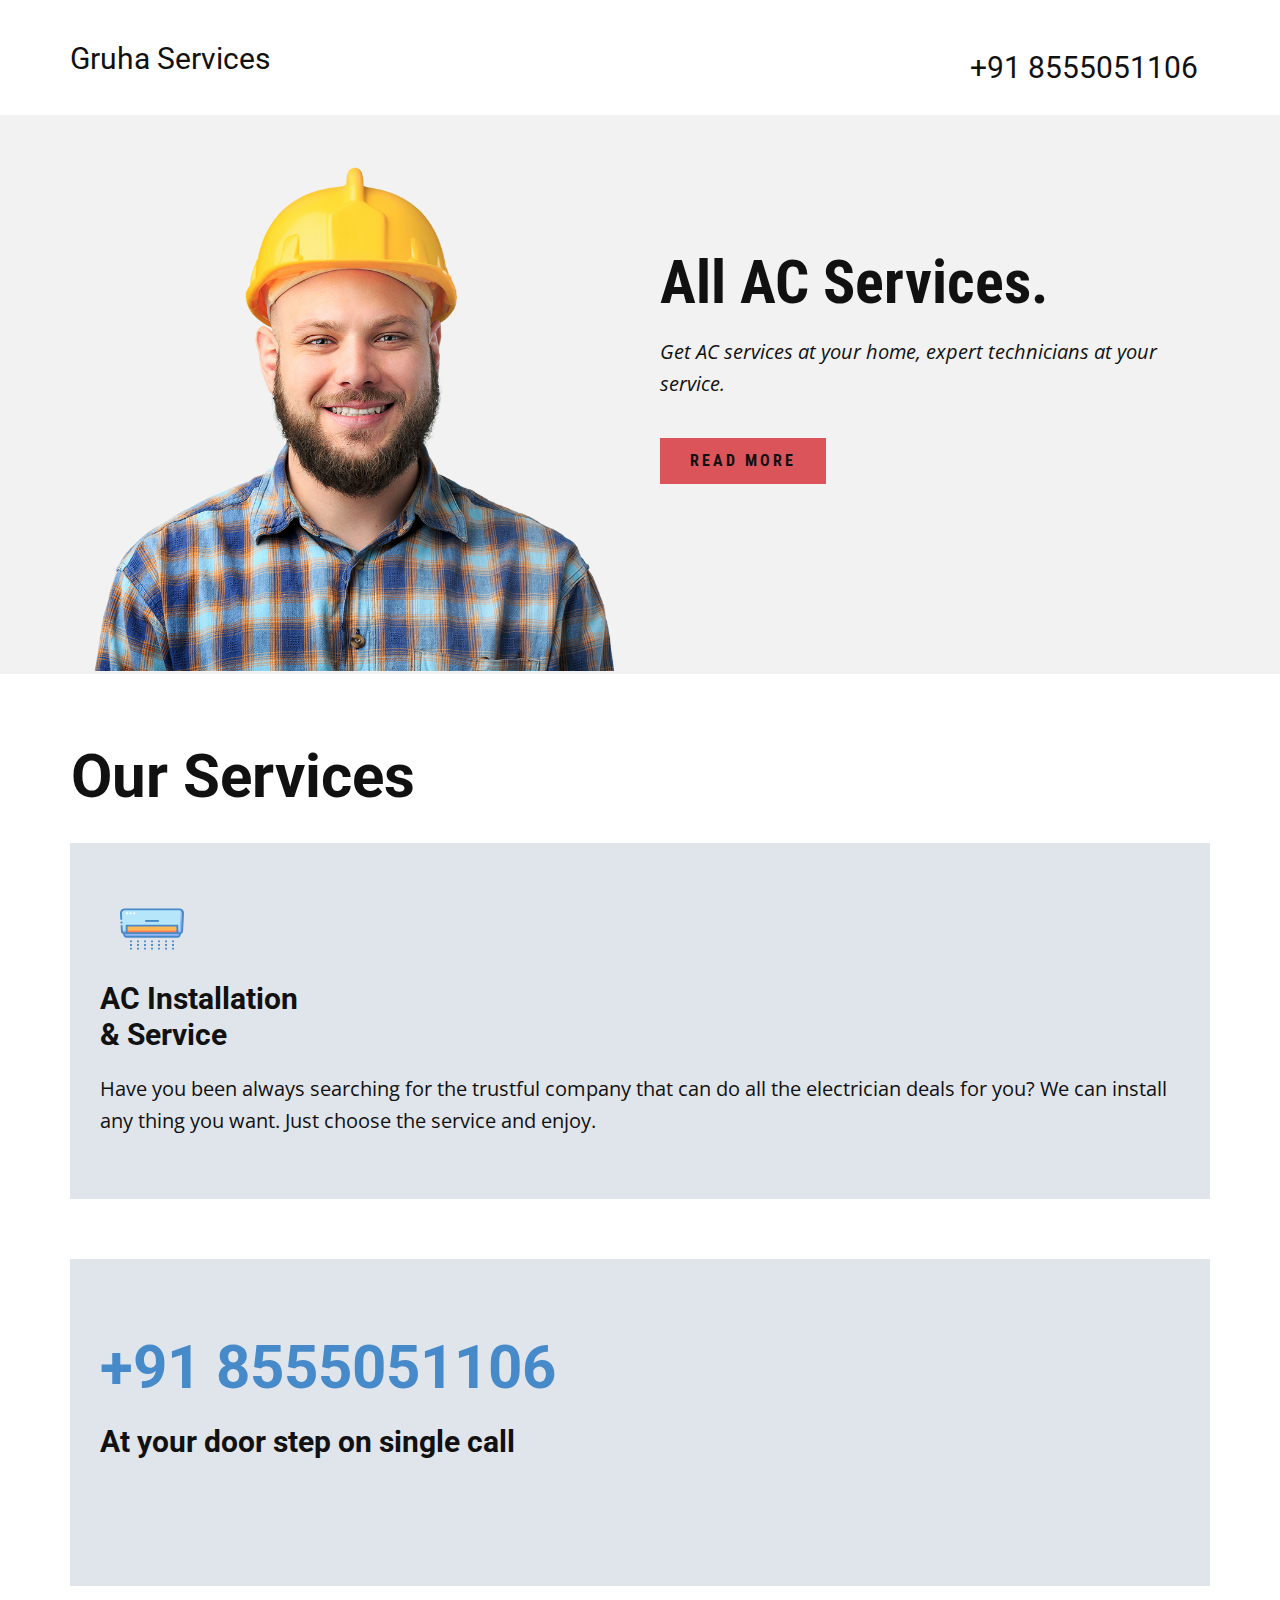
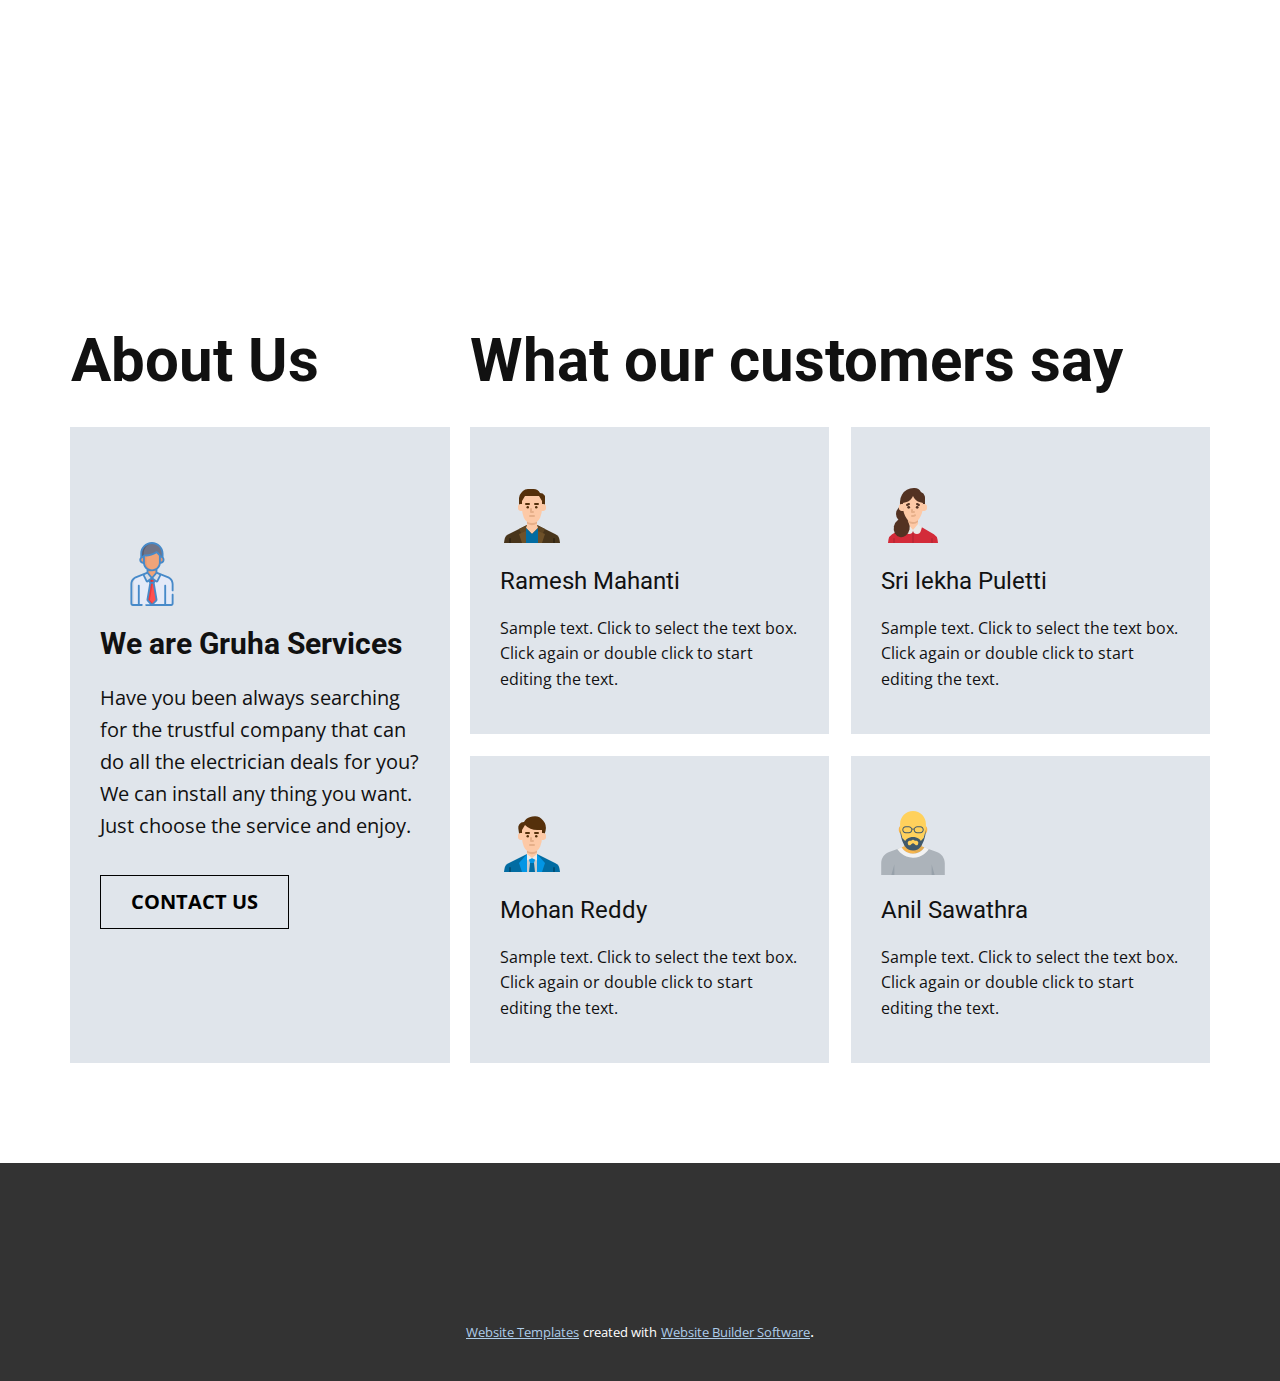
<file: index.html>
<!DOCTYPE html>
<html style="font-size: 16px;">
  <head>
    <meta name="viewport" content="width=device-width, initial-scale=1.0">
    <meta charset="utf-8">
    <meta name="keywords" content="Gruha Services, Our Services, +91 8639755348, About Us, What our customers say">
    <meta name="description" content="">
    <meta name="page_type" content="np-template-header-footer-from-plugin">
    <title>Page 1</title>
    <link rel="stylesheet" href="nicepage.css" media="screen">
<link rel="stylesheet" href="Page-1.css" media="screen">
    <script class="u-script" type="text/javascript" src="jquery.js" defer=""></script>
    <script class="u-script" type="text/javascript" src="nicepage.js" defer=""></script>
    <meta name="generator" content="Nicepage 3.11.0, nicepage.com">
    <link id="u-theme-google-font" rel="stylesheet" href="https://fonts.googleapis.com/css?family=Roboto:100,100i,300,300i,400,400i,500,500i,700,700i,900,900i|Open+Sans:300,300i,400,400i,600,600i,700,700i,800,800i">
    <link id="u-page-google-font" rel="stylesheet" href="https://fonts.googleapis.com/css?family=Roboto+Condensed:300,300i,400,400i,700,700i">
    
    
    
    
    <script type="application/ld+json">{
		"@context": "http://schema.org",
		"@type": "Organization",
		"name": "",
		"url": "index.html"
}</script>
    <meta property="og:title" content="Page 1">
    <meta property="og:type" content="website">
    <meta name="theme-color" content="#478ac9">
    <link rel="canonical" href="index.html">
    <meta property="og:url" content="index.html">
  </head>
  <body data-home-page="Page-1.html" data-home-page-title="Page 1" class="u-body"><header class="u-clearfix u-header" id="sec-9bbb"><div class="u-clearfix u-sheet u-sheet-1">
        <h3 class="u-align-left-sm u-align-left-xs u-headline u-text u-text-1">
          <a href="/">Gruha Services</a>
        </h3>
        <h3 class="u-align-right u-headline u-text u-text-2">
          <a href="/">+91 8555051106</a>
        </h3>
      </div></header>
    <section class="u-align-center u-clearfix u-grey-5 u-section-1" id="carousel_5a17">
      <div class="u-clearfix u-sheet u-sheet-1">
        <div class="u-clearfix u-expanded-width u-layout-wrap u-layout-wrap-1">
          <div class="u-layout">
            <div class="u-layout-row">
              <div class="u-align-center-lg u-align-center-sm u-align-center-xl u-align-center-xs u-container-style u-layout-cell u-left-cell u-size-30 u-layout-cell-1">
                <div class="u-container-layout u-valign-bottom">
                  <img class="u-absolute-hcenter-lg u-image u-image-1" src="images/07bdcaf28bfd9b8c0cd4bb0e998b41de.png">
                </div>
              </div>
              <div class="u-container-style u-layout-cell u-right-cell u-size-30 u-layout-cell-2">
                <div class="u-container-layout u-container-layout-2">
                  <h1 class="u-custom-font u-font-roboto-condensed u-text u-text-1">All AC Services.</h1>
                  <p class="u-text u-text-2">Get AC services at your home, expert technicians at your service.</p>
                  <a href="https://nicepage.com" class="u-btn u-button-style u-custom-font u-font-roboto-condensed u-palette-2-base u-text-body-color u-btn-1">read more</a>
                </div>
              </div>
            </div>
          </div>
        </div>
      </div>
    </section>
    <section class="u-align-center u-clearfix u-section-2" id="carousel_09b3">
      <div class="u-clearfix u-sheet u-sheet-1">
        <h2 class="u-align-left u-text u-text-1">Our Services</h2>
        <div class="u-container-style u-expanded-width u-group u-palette-5-light-2 u-shape-rectangle u-group-1">
          <div class="u-container-layout u-valign-middle-md u-valign-middle-sm u-valign-middle-xs u-container-layout-1"><span class="u-icon u-icon-circle u-text-palette-1-base u-icon-1"><svg class="u-svg-link" preserveAspectRatio="xMidYMin slice" viewBox="0 0 512.483 512.483" style=""><use xmlns:xlink="http://www.w3.org/1999/xlink" xlink:href="#svg-d937"></use></svg><svg xmlns="http://www.w3.org/2000/svg" xmlns:xlink="http://www.w3.org/1999/xlink" version="1.1" xml:space="preserve" class="u-svg-content" viewBox="0 0 512.483 512.483" id="svg-d937"><g id="XMLID_124_"><g id="COLORS_18_"><path id="XMLID_88_" d="m15.146 274.714c.419 7.967 7.001 14.211 14.979 14.211h452.232c7.978 0 14.56-6.245 14.979-14.211l7.603-144.399c.904-17.165-12.77-31.577-29.958-31.577h-437.48c-17.188 0-30.862 14.413-29.958 31.577z" fill="#b6e6fa"></path><path d="m487.159 101.313-9.545 167.612h-462.773l.305 5.789c.419 7.967 7.001 14.211 14.979 14.211h452.232c7.978 0 14.56-6.245 14.979-14.211l7.604-144.399c.675-12.827-6.791-24.114-17.781-29.002z" fill="#94b7f7"></path><path id="XMLID_122_" d="m53.149 228.732h406.185v60.193h-406.185z" fill="#ffb655"></path><path id="XMLID_127_" d="m53.149 269.375h406.185v19.55h-406.185z" fill="#ff7956"></path><path id="XMLID_71_" d="m462.377 318.336h-412.271c-6.585 0-12.4-4.295-14.337-10.588l-5.792-18.822h452.528l-5.792 18.822c-1.937 6.293-7.751 10.588-14.336 10.588z" fill="#94b7f7"></path>
</g><g id="LINES_19_"><path d="m3.938 196.949h14.999v14.666h-14.999z" transform="matrix(.999 -.053 .053 .999 -10.731 .885)"></path><path d="m248.741 406.579h15v14.666h-15z"></path><path d="m248.741 377.247h15v14.666h-15z"></path><path d="m248.741 347.915h15v14.666h-15z"></path><path d="m192.569 377.247h15v14.666h-15z"></path><path d="m192.569 406.579h15v14.666h-15z"></path><path d="m192.569 347.915h15v14.666h-15z"></path><path d="m136.398 377.247h15v14.666h-15z"></path><path d="m136.398 347.915h15v14.666h-15z"></path><path d="m136.398 406.579h15v14.666h-15z"></path><path d="m80.226 406.579h15v14.666h-15z"></path><path d="m80.226 347.915h15v14.666h-15z"></path><path d="m80.226 377.247h15v14.666h-15z"></path><path d="m304.913 377.247h15v14.666h-15z"></path><path d="m304.913 347.915h15v14.666h-15z"></path><path d="m304.913 406.579h15v14.666h-15z"></path><path d="m361.085 377.247h15v14.666h-15z"></path><path d="m361.085 347.915h15v14.666h-15z"></path><path d="m361.085 406.579h15v14.666h-15z"></path><path d="m417.257 347.915h15v14.666h-15z"></path><path d="m417.257 406.579h15v14.666h-15z"></path><path d="m417.257 377.247h15v14.666h-15z"></path><path d="m201.276 184.377h109.93v15h-109.93z"></path><path d="m502.187 102.928c-7.152-7.539-16.813-11.69-27.205-11.69h-437.481c-10.392 0-20.053 4.152-27.205 11.69-7.151 7.539-10.789 17.405-10.242 27.781l2.737 51.998 14.979-.789-2.737-51.998c-.328-6.226 1.854-12.146 6.146-16.669s10.089-7.014 16.323-7.014h437.48c6.234 0 12.032 2.491 16.323 7.014s6.474 10.443 6.146 16.669l-7.603 144.398c-.21 3.984-3.5 7.106-7.49 7.106h-15.523v-60.193h-421.186v60.193h-15.524c-3.99 0-7.28-3.122-7.49-7.105l-2.552-48.464-14.979.789 2.552 48.463c.522 9.901 7.39 18.007 16.532 20.505l4.413 14.34c2.923 9.5 11.564 15.882 21.504 15.882h412.271c9.939 0 18.581-6.382 21.504-15.882l4.413-14.34c9.143-2.498 16.01-10.604 16.532-20.505l7.603-144.398c.548-10.376-3.09-20.242-10.241-27.781zm-441.538 133.304h391.186v45.193h-391.186zm408.896 69.31c-.975 3.166-3.855 5.293-7.168 5.293h-412.271c-3.312 0-6.193-2.127-7.168-5.293l-2.805-9.117h5.516 421.186 5.516z"></path><g fill="#fff"><path d="m106.986 123.86h14.666v15h-14.666z"></path><path d="m77.654 123.86h14.666v15h-14.666z"></path><path d="m48.322 123.86h14.666v15h-14.666z"></path>
</g>
</g>
</g></svg></span>
            <h3 class="u-text u-text-2">AC Installation<br>&amp; Service
            </h3>
            <p class="u-text u-text-3">Have you been always searching for the trustful company that can do all the electrician deals for you? We can install any thing you want. Just choose the service and enjoy.</p>
          </div>
        </div>
        <div class="u-container-style u-expanded-width u-group u-palette-5-light-2 u-shape-rectangle u-group-2">
          <div class="u-container-layout u-valign-middle-md u-valign-middle-sm u-valign-middle-xs u-container-layout-2">
            <h3 class="u-text u-text-4">
              <span class="u-text-palette-4-base">
                <br>
                <span class="u-text-palette-1-base">+91 8555051106</span>
              </span>
              <span class="u-text-palette-1-base"></span>
            </h3>
            <h3 class="u-text u-text-5">At your door step on single call</h3>
          </div>
        </div>
      </div>
    </section>
    <section class="u-align-center u-clearfix u-section-3" id="carousel_18c8">
      <div class="u-clearfix u-sheet u-valign-middle-md u-valign-middle-sm u-sheet-1">
        <h2 class="u-align-left u-text u-text-1">About Us</h2>
        <h2 class="u-align-left u-text u-text-2">What our customers say</h2>
        <div class="u-container-style u-expanded-width-md u-expanded-width-xs u-group u-palette-5-light-2 u-shape-rectangle u-group-1">
          <div class="u-container-layout u-valign-middle-md u-valign-middle-sm u-valign-middle-xs u-container-layout-1"><span class="u-icon u-icon-circle u-text-palette-1-base u-icon-1"><svg class="u-svg-link" preserveAspectRatio="xMidYMin slice" viewBox="0 0 512 512" style=""><use xmlns:xlink="http://www.w3.org/1999/xlink" xlink:href="#svg-32ba"></use></svg><svg xmlns="http://www.w3.org/2000/svg" xmlns:xlink="http://www.w3.org/1999/xlink" version="1.1" xml:space="preserve" class="u-svg-content" viewBox="0 0 512 512" x="0px" y="0px" id="svg-32ba" style="enable-background:new 0 0 512 512;"><path style="fill:#707487;" d="M254.945,8c-47.195,0-85.451,38.257-85.451,85.452v34.551c5.711-5.294,13.836-8.17,21.767-7.111  v-4.258c0-3.385,2.89-6.058,6.241-5.805c33.038,2.373,66.661-8.125,92.084-24.733c2.373-1.551,5.516-1.165,7.444,0.908  c21.734,23.362,21.603,22.458,21.603,25.509v8.362c8.694-1.303,16.405,1.383,21.763,6.364V93.453  C340.397,46.258,302.141,8,254.945,8z"></path><path style="fill:#5B5D6E;" d="M189.495,93.453c0-43.81,32.972-79.896,75.451-84.85C261.663,8.219,258.33,8,254.945,8  c-47.195,0-85.451,38.257-85.451,85.452v34.552c5.287-4.901,12.645-7.724,20.001-7.276V93.453z"></path><path style="fill:#F0A479;" d="M318.519,117.78v46.993c0,0.509-0.027,1.012-0.039,1.52c16.629,2.518,29.654-9.498,29.654-24.254  C348.135,127.252,335.099,115.295,318.519,117.78z"></path><path style="fill:#E59770;" d="M338.674,122.732c-5.253-4.065-12.306-6.129-20.155-4.952v46.993c0,0.509-0.027,1.012-0.039,1.52  c7.873,1.192,14.936-0.877,20.193-4.949v-38.611H338.674z"></path><path style="fill:#F0A479;" d="M191.451,164.83v-47.094c-14.515-1.938-29.691,9.201-29.691,24.301  c0,14.775,13.029,26.843,29.728,24.315C191.476,165.845,191.451,165.339,191.451,164.83z"></path><path style="fill:#E59770;" d="M191.451,161.556c-5.986-4.537-9.69-11.642-9.69-19.518c0-7.676,3.926-14.324,9.69-18.756v-5.545  c-14.515-1.938-29.691,9.202-29.691,24.301c0,14.775,13.029,26.843,29.728,24.315c-0.012-0.508-0.037-1.015-0.037-1.523V161.556z"></path><path style="fill:#F0A479;" d="M255.856,224.461c-13.805,0-25.938-3.79-35.86-10.131v35.008l35.706,44.074l35.706-44.074v-35.954  C281.294,220.362,269.047,224.461,255.856,224.461z"></path><path style="fill:#E59770;" d="M240.386,222.77c-7.528-1.692-14.369-4.592-20.39-8.439v35.008l20.39,25.169L240.386,222.77  L240.386,222.77z"></path><path style="fill:#E4EAF8;" d="M385.868,282.921l-94.46-36.582l-35.706,44.074l-35.706-44.074l-94.361,36.582  c0,0-34.937,14.363-34.937,54.19c0,36.038,0,127.133,0,156.245c0,6.429,5.212,11.642,11.642,11.642c4.899,0,301.849,0,306.824,0  c6.429,0,11.642-5.212,11.642-11.642c0-29.114,0-120.208,0-156.245C420.805,297.284,385.868,282.921,385.868,282.921z"></path><path style="fill:#D8DCE5;" d="M110.629,493.358c0-29.114,0-131.209,0-167.246c0-23.102,11.751-37.623,21.624-45.756l-6.618,2.566  c0,0-34.937,14.363-34.937,54.19c0,36.038,0,127.133,0,156.245c0,6.429,5.213,11.642,11.642,11.642c0.734,0,8.037,0,19.931,0  C115.843,505,110.629,499.786,110.629,493.358z"></path><path style="fill:#F0A479;" d="M297.03,84.005c-1.929-2.073-5.071-2.458-7.444-0.908c-25.423,16.607-59.045,27.106-92.084,24.732  c-3.351-0.254-6.241,2.42-6.241,5.804v51.05c0,32.81,25.709,62.777,64.595,62.777c34.616,0,62.778-28.162,62.778-62.777v-55.171  C318.634,106.462,318.765,107.367,297.03,84.005z"></path><path style="fill:#E59770;" d="M211.262,164.684v-56.6c-4.582,0.148-9.177,0.075-13.76-0.254c-3.351-0.254-6.241,2.42-6.241,5.805  v51.05c0,32.81,25.709,62.777,64.595,62.777c3.088,0,6.122-0.234,9.092-0.667C234.627,222.375,211.262,196.211,211.262,164.684z"></path><g><path style="fill:#D8DCE5;" d="M298.816,313.06l26.701-53.512l-34.107-13.209l-35.706,44.074l34.812,24.723   C293.332,317.139,297.272,316.153,298.816,313.06z"></path><path style="fill:#D8DCE5;" d="M212.639,313.06l-26.701-53.512l34.107-13.209l35.706,44.074l-34.812,24.723   C218.122,317.139,214.182,316.153,212.639,313.06z"></path>
</g><path style="fill:#FF5050;" d="M292.017,461.76l-22.916-135.649h-13.352h-0.043h-13.352L219.438,461.76  c-0.241,1.748,0.272,3.522,1.364,4.726l0,0l0,0l31.639,34.87c1.762,1.942,4.811,1.942,6.574,0l31.639-34.87l0,0l0,0  C291.745,465.282,292.257,463.508,292.017,461.76z"></path><g><polygon style="fill:#ED3A3A;" points="255.748,290.444 255.748,290.414 255.727,290.429 255.705,290.414 255.705,290.444    230.385,308.427 242.354,326.44 255.705,326.44 255.748,326.44 269.1,326.44 281.069,308.427  "></polygon><path style="fill:#ED3A3A;" d="M240.802,466.486c-1.093-1.205-1.605-2.979-1.364-4.726l22.916-135.649h-6.606h-0.043h-13.352   L219.437,461.76c-0.241,1.748,0.271,3.522,1.364,4.726l31.638,34.87c1.762,1.942,4.812,1.942,6.574,0l6.713-7.399L240.802,466.486z   "></path>
</g><path style="fill:#DB2A2A;" d="M265.728,297.531l-9.98-7.087v-0.031l-0.022,0.015l-0.021-0.015v0.031l-25.321,17.982l11.969,18.013  h13.352h0.043h6.606l-10.368-15.604c-0.892-1.342-0.557-3.15,0.757-4.084L265.728,297.531z"></path><path d="M421.052,394.842c4.142,0,7.5-3.358,7.5-7.5v-50.73c0-44.344-37.969-60.463-39.585-61.128  c-0.047-0.02-0.095-0.039-0.143-0.057l-89.668-34.726v-21.03c14.242-11.076,24.117-27.495,26.596-46.227  c7.101-0.5,13.69-3.152,19.071-7.779c7.027-6.043,11.059-14.838,11.059-24.126c0-7.708-2.781-15.068-7.737-20.803V92.953  C348.144,41.699,306.446,0,255.192,0S162.24,41.699,162.24,92.953v28.511c-5.009,5.677-7.733,12.665-7.733,20.074  c0,9.291,4.03,18.085,11.059,24.129c5.377,4.625,11.962,7.274,19.061,7.775c2.499,19.083,12.662,36.114,28.117,47.339v19.92  l-89.571,34.725c-0.047,0.018-0.094,0.037-0.141,0.056c-1.617,0.665-39.585,16.784-39.585,61.128v156.245  c0,10.555,8.587,19.142,19.142,19.142h71.457c4.142,0,7.5-3.358,7.5-7.5s-3.358-7.5-7.5-7.5h-16.137V349.301  c0-4.142-3.358-7.5-7.5-7.5c-4.142,0-7.5,3.358-7.5,7.5v147.698h-40.319c-2.283,0-4.141-1.858-4.141-4.141V336.611  c0-33.769,28.493-46.486,30.243-47.234l53.834-20.87l23.652,47.402l0,0c2.263,4.533,6.858,7.27,11.756,7.27  c4.801,0,7.349-2.249,10.738-4.656l6.041,9.094l-22.421,132.468c-0.013,0.075-0.024,0.15-0.035,0.226  c-0.542,3.924,0.671,7.957,3.244,10.789l23.543,25.9h-29.995c-4.142,0-7.5,3.358-7.5,7.5s3.358,7.5,7.5,7.5h200.365  c10.555,0,19.142-8.587,19.142-19.142v-70.514c0-4.142-3.358-7.5-7.5-7.5c-4.142,0-7.5,3.358-7.5,7.5v70.514  c0,2.283-1.858,4.141-4.141,4.141h-40.317V349.301c0-4.142-3.358-7.5-7.5-7.5c-4.142,0-7.5,3.358-7.5,7.5v147.698h-81.185  l23.543-25.9c2.572-2.83,3.785-6.861,3.244-10.787c-0.01-0.076-0.022-0.152-0.035-0.228L277.24,327.617l6.041-9.094  c3.34,2.372,5.913,4.656,10.738,4.656c4.908,0,9.497-2.747,11.755-7.269v-0.001l23.65-47.4l53.876,20.865  c1.949,0.836,30.252,13.582,30.252,47.238v50.73C413.552,391.484,416.91,394.842,421.052,394.842z M335.042,154.291  c-2.453,2.11-5.416,3.459-8.661,3.987v-33.477c8.62,1.4,14.5,8.551,14.5,16.737C340.88,146.452,338.752,151.1,335.042,154.291z   M177.241,92.953c0-42.983,34.968-77.952,77.951-77.952s77.951,34.969,77.951,77.952v18.043c-2.18-0.663-4.441-1.101-6.762-1.307  c0-7.237,0.063-5.841-23.612-31.294c-4.354-4.678-11.556-5.658-17.037-2.077c-26.13,17.069-58.005,25.644-87.415,23.532  c-6.448-0.483-12.325,3.766-13.906,10.046c-2.389,0.274-5.127,0.921-7.168,1.615V92.953z M169.507,141.538  c0-8.017,6.647-14.544,14.5-16.359v33.1C175.289,156.864,169.507,149.656,169.507,141.538z M199.008,164.184v-46.792v-2.465  c32.375,1.896,66.318-7.722,93.739-25.283c10.858,11.658,16.738,17.773,18.634,20.099c0,5.884,0,47.705,0,54.44  c0,30.447-24.826,55.276-55.277,55.276C221.91,219.46,199.008,192.934,199.008,164.184z M256.103,234.461  c9.833,0,19.476-2.096,28.052-5.846v14.567l-28.181,34.785l-28.231-34.846v-14.036C236.855,232.758,246.593,234.461,256.103,234.461  z M196.573,263.069l21.293-8.247l27.241,33.625c-13.852,9.838-25.228,17.919-26.485,18.812L196.573,263.069z M255.974,493.325  l-28.746-31.623l21.709-128.263h14.071l21.709,128.263L255.974,493.325z M265.325,318.439h-18.703l-5.718-8.607l15.07-10.703  l15.07,10.703L265.325,318.439z M293.325,307.259c-0.548-0.389-12.233-8.691-26.517-18.834c6.198-7.651-1.053,1.299,27.235-33.617  l21.331,8.262L293.325,307.259z"></path></svg></span>
            <h3 class="u-text u-text-3">We are Gruha Services</h3>
            <p class="u-text u-text-4">Have you been always searching for the trustful company that can do all the electrician deals for you? We can install any thing you want. Just choose the service and enjoy.</p>
            <a href="https://nicepage.com/html5-template" class="u-border-1 u-border-black u-btn u-button-style u-hover-black u-none u-text-black u-text-hover-white u-btn-1">contact us</a>
          </div>
        </div>
        <div class="u-expanded-width-md u-expanded-width-sm u-expanded-width-xs u-list u-repeater u-list-1">
          <div class="u-align-left u-container-style u-list-item u-palette-5-light-2 u-repeater-item u-list-item-1">
            <div class="u-container-layout u-similar-container u-valign-top u-container-layout-2"><span class="u-icon u-icon-circle u-text-palette-1-base u-icon-2"><svg class="u-svg-link" preserveAspectRatio="xMidYMin slice" viewBox="0 0 512 512" style=""><use xmlns:xlink="http://www.w3.org/1999/xlink" xlink:href="#svg-7f1a"></use></svg><svg xmlns="http://www.w3.org/2000/svg" xmlns:xlink="http://www.w3.org/1999/xlink" version="1.1" xml:space="preserve" class="u-svg-content" viewBox="0 0 512 512" id="svg-7f1a"><g id="flat"><path d="m336 488h144l-3.554-24.879a60 60 0 0 0 -32.564-45.18l-147.882-73.941h-80l-147.882 73.941a60 60 0 0 0 -32.564 45.18l-3.554 24.879h144" fill="#48351b"></path><path d="m424 488v-32a8 8 0 0 1 16 0v32z" fill="#332613"></path><path d="m216 344-64 32 24 48 40-32z" fill="#5f4623"></path><path d="m208 488h-32l-24-72 56-24z" fill="#6e5129"></path><path d="m296 344 64 32-24 48-40-32z" fill="#5f4623"></path><path d="m304 488h32l24-72-56-24z" fill="#6e5129"></path><path d="m296 312v19.64c-.08.06-.17.11-.25.17a70.9 70.9 0 0 1 -79.75-.17v-19.64z" fill="#e6af89"></path><path d="m216 312v32l-8 24 48 48 48-48-8-24v-32z" fill="#fdc9a6"></path><path d="m296 312v19.64c-.08.06-.17.11-.25.17a70.9 70.9 0 0 1 -79.75-.17v-19.64z" fill="#e6af89"></path><path d="m304 368-48 48-48-48v120h96z" fill="#026ca2"></path><path d="m72 488v-32a8 8 0 0 1 16 0v32z" fill="#332613"></path><path d="m152 200v-72.022a57.888 57.888 0 0 1 16.955-40.933l14.09-14.09a57.888 57.888 0 0 1 40.933-16.955h44.245a57.889 57.889 0 0 1 51.777 32 44.846 44.846 0 0 1 37.313 19.969 16 16 0 0 1 2.687 8.875v83.156z" fill="#55300b"></path><path d="m256 328a70.9 70.9 0 0 1 -65.827-44.567 198.156 198.156 0 0 1 -14.173-73.596v-57.837l24-40.73h112l24 40.73v57.837a198.156 198.156 0 0 1 -14.173 73.6 70.9 70.9 0 0 1 -65.827 44.563z" fill="#fdc9a6"></path><g fill="#55300b"><path d="m304 184h-24a8 8 0 0 1 0-16h24a8 8 0 0 1 0 16z"></path><circle cx="290" cy="202" r="10"></circle><path d="m232 184h-24a8 8 0 0 1 0-16h24a8 8 0 0 1 0 16z"></path><circle cx="222" cy="202" r="10"></circle>
</g><path d="m272 280h-32a8 8 0 0 1 0-16h32a8 8 0 0 1 0 16z" fill="#e6af89"></path><path d="m264 248h-16a8 8 0 0 1 -8-8v-24a8 8 0 0 1 16 0v16h8a8 8 0 0 1 0 16z" fill="#e6af89"></path><path d="m176 176h-11.056a20.944 20.944 0 0 0 -20.944 20.944v14.112a20.944 20.944 0 0 0 2.211 9.366 20.944 20.944 0 0 0 18.733 11.578h19.056z" fill="#fdc9a6"></path><path d="m336 176h11.056a20.944 20.944 0 0 1 20.944 20.944v14.112a20.944 20.944 0 0 1 -2.211 9.366 20.944 20.944 0 0 1 -18.733 11.578h-19.056z" fill="#fdc9a6"></path>
</g></svg></span>
              <h4 class="u-text u-text-5">Ramesh Mahanti</h4>
              <p class="u-text u-text-6">Sample text. Click to select the text box. Click again or double click to start editing the text.</p>
            </div>
          </div>
          <div class="u-align-left u-container-style u-list-item u-palette-5-light-2 u-repeater-item u-video-cover">
            <div class="u-container-layout u-similar-container u-valign-top u-container-layout-3"><span class="u-icon u-icon-circle u-text-palette-1-base u-icon-3"><svg class="u-svg-link" preserveAspectRatio="xMidYMin slice" viewBox="0 0 512 512" style=""><use xmlns:xlink="http://www.w3.org/1999/xlink" xlink:href="#svg-4113"></use></svg><svg xmlns="http://www.w3.org/2000/svg" xmlns:xlink="http://www.w3.org/1999/xlink" version="1.1" xml:space="preserve" class="u-svg-content" viewBox="0 0 512 512" id="svg-4113"><g id="flat"><path d="m296 344 126.786 73.4a60 60 0 0 1 29.334 43.44l3.88 27.16h-400l3.88-27.158a60 60 0 0 1 29.334-43.442l126.786-73.4z" fill="#d32b39"></path><path d="m248 488v-96a8 8 0 0 1 16 0v96z" fill="#bf2734"></path><circle cx="192" cy="255.964" fill="#533222" r="72"></circle><path d="m215.496 296v48l-8 24 48.504 24 47.496-24-8-24v-48z" fill="#fdc9a6"></path><path d="m295.5 296v24.92a59.737 59.737 0 0 1 -39.69 15.06h-.06a59.742 59.742 0 0 1 -40.25-15.62v-24.36z" fill="#e6af89"></path><path d="m352 184v-57.874a46.93 46.93 0 0 0 -1.573-12.047l-.434-1.629a46.9 46.9 0 0 0 -30.493-32.45 56.721 56.721 0 0 0 -51.05-32h-6.338a110.287 110.287 0 0 0 -94.312 53.109 110.287 110.287 0 0 0 -15.974 58.337l.174 32.554 104-8z" fill="#533222"></path><path d="m255.814 319.984h-.059a59.753 59.753 0 0 1 -49.53-26.369 180.075 180.075 0 0 1 -30.725-100.588c0-13.93 0-25.027 0-25.027l22.69-5.628a84.066 84.066 0 0 0 57.81-50.372l.073.183a84.069 84.069 0 0 0 57.512 50.3l21.915 5.517v25.953a180.079 180.079 0 0 1 -29.761 99.162l-.012.018a59.754 59.754 0 0 1 -49.913 26.851z" fill="#fdc9a6"></path><g fill="#533222"><path d="m303.489 192a7.963 7.963 0 0 1 -3.663-.893l-15.5-8a8 8 0 1 1 7.34-14.216l15.5 8a8 8 0 0 1 -3.677 15.109z"></path><circle cx="289.496" cy="202" r="11"></circle><path d="m208.006 192a8 8 0 0 1 -3.584-15.157l16-8a8 8 0 1 1 7.156 14.31l-16 8a7.976 7.976 0 0 1 -3.572.847z"></path><circle cx="221.496" cy="202" r="11"></circle>
</g><path d="m253.611 280h-5.611a8 8 0 0 1 0-16h5.611a20.864 20.864 0 0 0 13.285-4.788 8 8 0 0 1 10.204 12.321 36.9 36.9 0 0 1 -23.489 8.467z" fill="#e6af89"></path><path d="m264 248h-16a8 8 0 0 1 -8-8v-16a8 8 0 0 1 16 0v8h8a8 8 0 0 1 0 16z" fill="#e6af89"></path><path d="m96 488v-32a8 8 0 0 1 16 0v32z" fill="#bf2734"></path><path d="m400 488v-32a8 8 0 0 1 16 0v32z" fill="#bf2734"></path><path d="m175.5 176h-11.06a20.944 20.944 0 0 0 -20.94 20.944v14.112a20.944 20.944 0 0 0 2.211 9.366 20.944 20.944 0 0 0 18.729 11.578h19.56z" fill="#fdc9a6"></path><path d="m335.5 176h11.055a20.944 20.944 0 0 1 20.945 20.944v14.112a20.944 20.944 0 0 1 -2.211 9.366 20.944 20.944 0 0 1 -18.738 11.578h-18.551z" fill="#fdc9a6"></path><path d="m256 384-40-48-32 24 9.385 32.848a31.922 31.922 0 0 0 30.693 23.152 31.922 31.922 0 0 0 31.922-31.922z" fill="#eaeae8"></path><path d="m256 384 40-48 32 24-9.385 32.848a31.922 31.922 0 0 1 -30.693 23.152 31.922 31.922 0 0 1 -31.922-31.922z" fill="#eaeae8"></path><ellipse cx="165.794" cy="367.189" fill="#533222" rx="74.087" ry="63.603" transform="matrix(.209 -.978 .978 .209 -227.907 452.718)"></ellipse>
</g></svg></span>
              <h4 class="u-text u-text-7">Sri lekha Puletti</h4>
              <p class="u-text u-text-8">Sample text. Click to select the text box. Click again or double click to start editing the text.</p>
            </div>
          </div>
          <div class="u-align-left u-container-style u-list-item u-palette-5-light-2 u-repeater-item u-video-cover">
            <div class="u-container-layout u-similar-container u-valign-top u-container-layout-4"><span class="u-icon u-icon-circle u-text-palette-1-base u-icon-4"><svg class="u-svg-link" preserveAspectRatio="xMidYMin slice" viewBox="0 0 512 512" style=""><use xmlns:xlink="http://www.w3.org/1999/xlink" xlink:href="#svg-73b5"></use></svg><svg xmlns="http://www.w3.org/2000/svg" xmlns:xlink="http://www.w3.org/1999/xlink" version="1.1" xml:space="preserve" class="u-svg-content" viewBox="0 0 512 512" id="svg-73b5"><g id="flat"><path d="m296 344 147.882 73.941a60 60 0 0 1 32.564 45.18l3.554 24.879h-448l3.554-24.879a60 60 0 0 1 32.564-45.18l147.882-73.941z" fill="#026ca2"></path><path d="m216 344h80v144h-80z" fill="#cbcbcb"></path><path d="m216 312v32l-8 24v8h96v-8l-8-24v-32z" fill="#fdc9a6"></path><path d="m296 312v19.64c-.08.06-.17.11-.25.17a70.9 70.9 0 0 1 -79.75-.17v-19.64z" fill="#fdc9a6"></path><path d="m296 312v19.64c-.08.06-.17.11-.25.17a70.9 70.9 0 0 1 -79.75-.17v-19.64z" fill="#e6af89"></path><path d="m72 488v-32a8 8 0 0 1 16 0v32z" fill="#015078"></path><path d="m424 488v-32a8 8 0 0 1 16 0v32z" fill="#015078"></path><path d="m230.857 388.571 9.143 27.429h32l9.143-27.429-25.143-12.571z" fill="#0296e5"></path><path d="m240 416-8 72h48l-8-72z" fill="#026ca2"></path><path d="m360.925 171.923 3.421-13.6a91.909 91.909 0 0 0 -19.565-82.485 84.136 84.136 0 0 0 -86.433-31.538c-5.306 1.236-10.592 2.465-15.636 3.637a76.04 76.04 0 0 0 -50.812 40.063h-2.124a43.754 43.754 0 0 0 -35 17.5 43.754 43.754 0 0 0 -8.311 32.44l5.435 38.06 2.913 24h197.187l6.585-20.007q1.315-3.993 2.34-8.07z" fill="#55300b"></path><path d="m256 328a70.9 70.9 0 0 1 -65.827-44.567 198.156 198.156 0 0 1 -14.173-73.596v-57.837l24-40.73a136.076 136.076 0 0 0 97.087 40.73h38.913v57.837a198.156 198.156 0 0 1 -14.173 73.6 70.9 70.9 0 0 1 -65.827 44.563z" fill="#fdc9a6"></path><g fill="#55300b"><path d="m304 184h-24a8 8 0 0 1 0-16h24a8 8 0 0 1 0 16z"></path><circle cx="290" cy="202" r="10"></circle><path d="m232 184h-24a8 8 0 0 1 0-16h24a8 8 0 0 1 0 16z"></path><circle cx="222" cy="202" r="10"></circle>
</g><path d="m272 280h-32a8 8 0 0 1 0-16h32a8 8 0 0 1 0 16z" fill="#e6af89"></path><path d="m264 248h-16a8 8 0 0 1 -8-8v-24a8 8 0 0 1 16 0v16h8a8 8 0 0 1 0 16z" fill="#e6af89"></path><path d="m176 176h-11.056a20.944 20.944 0 0 0 -20.944 20.944v14.112a20.944 20.944 0 0 0 2.211 9.366 20.944 20.944 0 0 0 18.733 11.578h14.056z" fill="#fdc9a6"></path><path d="m336 176h11.056a20.944 20.944 0 0 1 20.944 20.944v14.112a20.944 20.944 0 0 1 -2.211 9.366 20.944 20.944 0 0 1 -18.733 11.578h-14.056z" fill="#fdc9a6"></path><path d="m216 344 40 32-48 24v-32z" fill="#ebebeb"></path><path d="m296 344-40 32 48 24v-32z" fill="#ebebeb"></path><path d="m216 488h-40l-24-72 64-72z" fill="#0296e5"></path><path d="m296 488h40l24-72-64-72z" fill="#0296e5"></path>
</g></svg></span>
              <h4 class="u-text u-text-9">Mohan Reddy<br>
              </h4>
              <p class="u-text u-text-10">Sample text. Click to select the text box. Click again or double click to start editing the text.</p>
            </div>
          </div>
          <div class="u-align-left u-container-style u-list-item u-palette-5-light-2 u-repeater-item u-video-cover">
            <div class="u-container-layout u-similar-container u-valign-top u-container-layout-5"><span class="u-icon u-icon-circle u-text-palette-1-base u-icon-5"><svg class="u-svg-link" preserveAspectRatio="xMidYMin slice" viewBox="0 0 511.424 511.424" style=""><use xmlns:xlink="http://www.w3.org/1999/xlink" xlink:href="#svg-98b5"></use></svg><svg xmlns="http://www.w3.org/2000/svg" xmlns:xlink="http://www.w3.org/1999/xlink" version="1.1" xml:space="preserve" class="u-svg-content" viewBox="0 0 511.424 511.424" x="0px" y="0px" id="svg-98b5" style="enable-background:new 0 0 511.424 511.424;"><g><path style="fill:#ACB3BA;" d="M255.936,321.504c-0.128,0.128-0.224,0.128-0.224,0.128v-0.245   C255.808,321.376,255.936,321.504,255.936,321.504"></path><path style="fill:#ACB3BA;" d="M255.936,321.387v0.224c0,0-0.128,0-0.224-0.107C255.712,321.504,255.808,321.387,255.936,321.387"></path>
</g><g><path style="fill:#F8B64C;" d="M186.379,283.317c0.853,1.163,0.736,1.163-0.117,0H186.379z"></path><path style="fill:#F8B64C;" d="M186.251,149.195c1.579,17.856-7.104,33.227-19.36,34.293   c-12.256,1.077-23.467-12.544-25.024-30.421c-1.568-17.867,7.104-33.227,19.36-34.293   C173.493,117.696,184.683,131.317,186.251,149.195"></path><path style="fill:#F8B64C;" d="M369.781,153.067c-1.568,17.877-12.757,31.499-25.035,30.421   c-12.245-1.067-20.939-16.427-19.349-34.293c1.557-17.877,12.757-31.488,25.024-30.421   C362.677,119.84,371.349,135.211,369.781,153.067"></path>
</g><path style="fill:#ACB3BA;" d="M446.475,326.965l-121.12-43.648l0,0l-0.011,0.021c0,0-0.779,0.96-0.779,0.853  c-17.067,23.125-42.859,34.539-68.768,34.549h-0.021c-0.021,0-0.021,0-0.021,0c-25.824-0.011-51.627-11.424-68.789-34.549  l-0.661-0.832l-0.043-0.021L64.939,326.965c-37.867,13.547-63.253,49.589-63.253,89.92v94.539h508.053v-94.539  C509.739,376.555,484.352,340.501,446.475,326.965"></path><path style="fill:#FFD15C;" d="M255.819,0c-56.928,0-103.083,46.144-103.083,103.083v30.933c0,7.904,0.491,15.787,1.472,23.616  v0.032c4.885,40.043,22.133,77.557,49.355,107.339l9.771,10.72c8.981,9.845,21.675,15.445,34.997,15.445h14.933  c13.312,0,26.005-5.589,34.997-15.424l9.813-10.741c27.211-29.771,44.459-67.339,49.397-107.36  c0.981-7.861,1.429-15.712,1.429-23.616v-30.933C358.901,46.155,312.747,0,255.819,0"></path><path style="fill:#F8B64C;" d="M345.579,290.613c-0.331,1.077-0.747,2.133-1.291,3.093c-0.309,0.747-0.736,1.387-1.163,2.016  c-1.173,1.931-29.76,45.227-87.467,45.227c-57.28,0-86.187-43.307-87.36-45.109c-1.067-1.707-1.92-3.413-2.347-5.227l20.267-7.264  V243.04h0.107c5.227,7.691,10.891,15.04,17.28,21.984l9.707,10.667c8.96,9.92,21.643,15.456,34.976,15.456h14.933  c13.333,0,26.016-5.547,34.987-15.349l9.813-10.773c6.411-6.933,12.053-14.293,17.28-21.984v40.309L345.579,290.613z"></path><path style="fill:#F2F2F2;" d="M381.621,303.627c-1.067,2.133-2.123,3.84-3.083,5.227c-6.933,10.357-46.293,64.107-122.891,64.107  c-79.147,0-118.923-58.016-123.2-64.64c-0.96-1.589-1.92-3.2-2.667-4.693l36.171-13.013c0.416,1.813,1.269,3.52,2.336,5.227  c1.173,1.813,30.08,45.109,87.36,45.109c57.707,0,86.304-43.307,87.467-45.227c0.427-0.64,0.853-1.269,1.163-2.016  c0.544-0.96,0.96-2.016,1.291-3.093L381.621,303.627z"></path><g style="opacity:0.1;"><g><path style="fill:#40596B;" d="M325.312,243.061c-5.205,7.669-10.923,15.029-17.237,21.941l-9.803,10.741    c-9.003,9.835-21.685,15.424-35.008,15.424h-14.923c-12.352,0-24.043-5.003-32.853-13.557h-0.021l66.432,60.096    c40.139-10.037,60.256-40.373,61.237-41.973c0.427-0.64,0.853-1.28,1.163-2.027c0.544-0.96,0.96-2.016,1.291-3.083l-20.267-7.264    v-40.299H325.312z"></path>
</g>
</g><g><polygon style="fill:#97A1AA;" points="106.827,511.424 82.72,511.424 106.827,424.565  "></polygon><polygon style="fill:#97A1AA;" points="404.597,511.424 428.704,511.424 404.597,424.565  "></polygon>
</g><g><path style="fill:#40596B;" d="M358.496,150.539l-16.907,63.627l-23.307,25.365c-2.624-7.157-8.629-13.227-15.936-18.293   c-27.733-19.221-65.419-19.232-93.12,0.021c-7.275,5.067-13.248,11.125-15.872,18.272l-22.976-24.64l-17.227-64.352l3.712,38.741   c6.176,36.704,28.704,101.557,62.293,117.621c11.061,5.301,23.403,8.864,36.64,8.864c13.312,0,25.653-3.563,36.715-8.864   c33.568-16.064,56.107-80.917,62.293-117.621L358.496,150.539z M294.773,267.051c0,0-8.395,14.976-23.36,0   c0,0-7.797-8.981-15.584-9.568c-7.776,0.597-15.584,9.568-15.584,9.568c-14.976,14.976-23.36,0-23.36,0   c-3.456-7.093-3.936-12.693-2.912-17.056c1.899-8.128,9.749-13.269,18.037-12.544c15.168,1.355,23.819-8.736,23.819-8.736   s8.661,10.091,23.819,8.736c8.288-0.725,16.149,4.416,18.027,12.544C298.709,254.357,298.229,259.957,294.773,267.051"></path><path style="fill:#40596B;" d="M313.664,122.603h-24.725c-12.192,0-22.443,7.851-26.251,18.741   c-2.475-0.437-5.003-0.747-7.563-0.747c-2.101,0-4.171,0.299-6.208,0.619c-3.851-10.827-14.069-18.603-26.208-18.603h-24.725   c-15.413,0-27.925,12.501-27.925,27.915c0,15.435,12.512,27.957,27.936,27.957h24.715c15.413,0,27.915-12.523,27.915-27.936v-0.021   c0-0.651-0.149-1.269-0.192-1.92c3.584-0.501,7.211-0.491,10.752,0.128c-0.032,0.608-0.181,1.173-0.181,1.792   c0,15.435,12.512,27.957,27.947,27.957h24.704c15.413,0,27.925-12.523,27.925-27.936v-0.021   C341.589,135.104,329.077,122.603,313.664,122.603 M222.688,170.485h-24.693c-10.987,0-19.936-8.96-19.936-19.936   c0-10.987,8.949-19.936,19.925-19.936h24.704c10.997,0,19.936,8.949,19.936,19.936   C242.624,161.525,233.685,170.485,222.688,170.485 M313.664,170.485H288.96c-10.997,0-19.947-8.96-19.947-19.936   c0-10.987,8.939-19.936,19.925-19.936h24.725c10.976,0,19.915,8.949,19.915,19.936C333.579,161.525,324.64,170.485,313.664,170.485   "></path>
</g></svg></span>
              <h4 class="u-text u-text-11">Anil Sawathra</h4>
              <p class="u-text u-text-12">Sample text. Click to select the text box. Click again or double click to start editing the text.</p>
            </div>
          </div>
        </div>
      </div>
    </section>
    
    
    <footer class="u-align-left u-clearfix u-footer u-grey-80 u-footer" id="sec-a7e4"><div class="u-clearfix u-sheet u-sheet-1"></div></footer>
    <section class="u-backlink u-clearfix u-grey-80">
      <a class="u-link" href="https://nicepage.com/website-templates" target="_blank">
        <span>Website Templates</span>
      </a>
      <p class="u-text">
        <span>created with</span>
      </p>
      <a class="u-link" href="https://nicepage.com/" target="_blank">
        <span>Website Builder Software</span>
      </a>. 
    </section>
  </body>
</html>
</file>
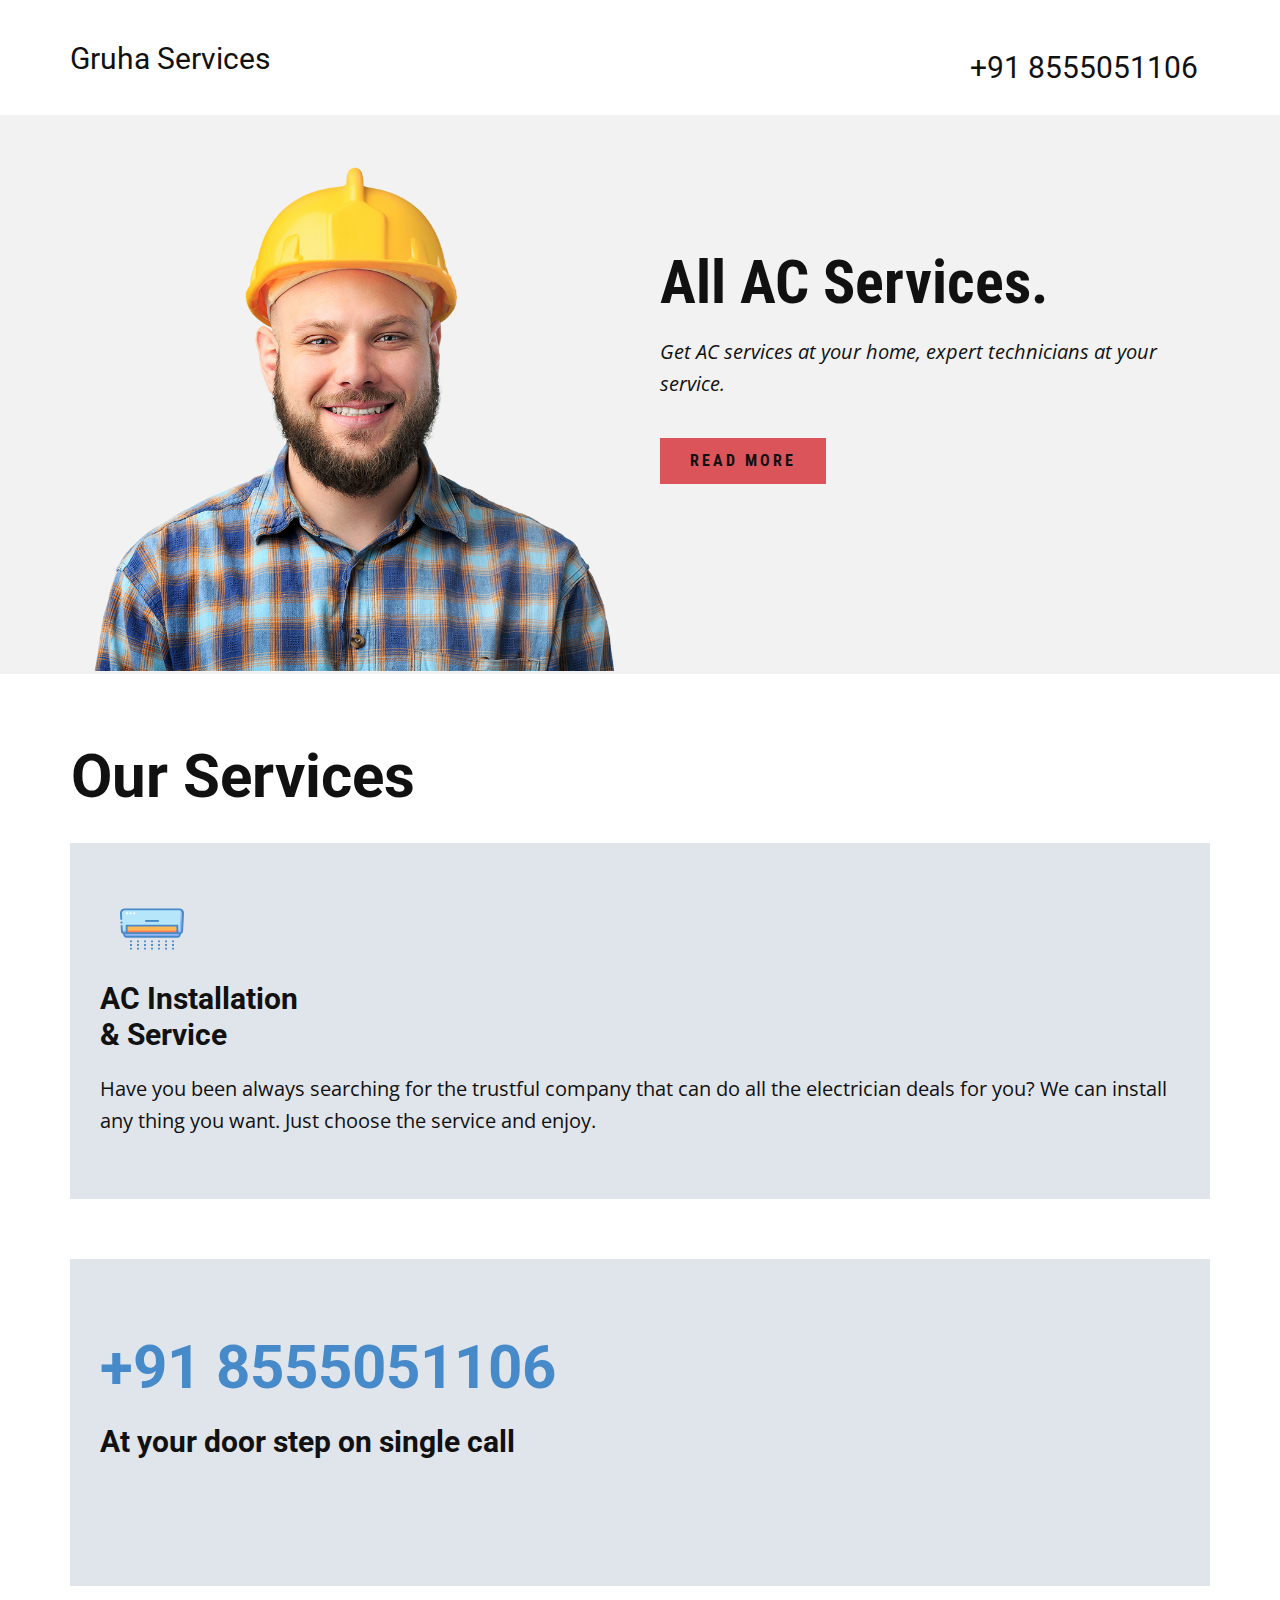
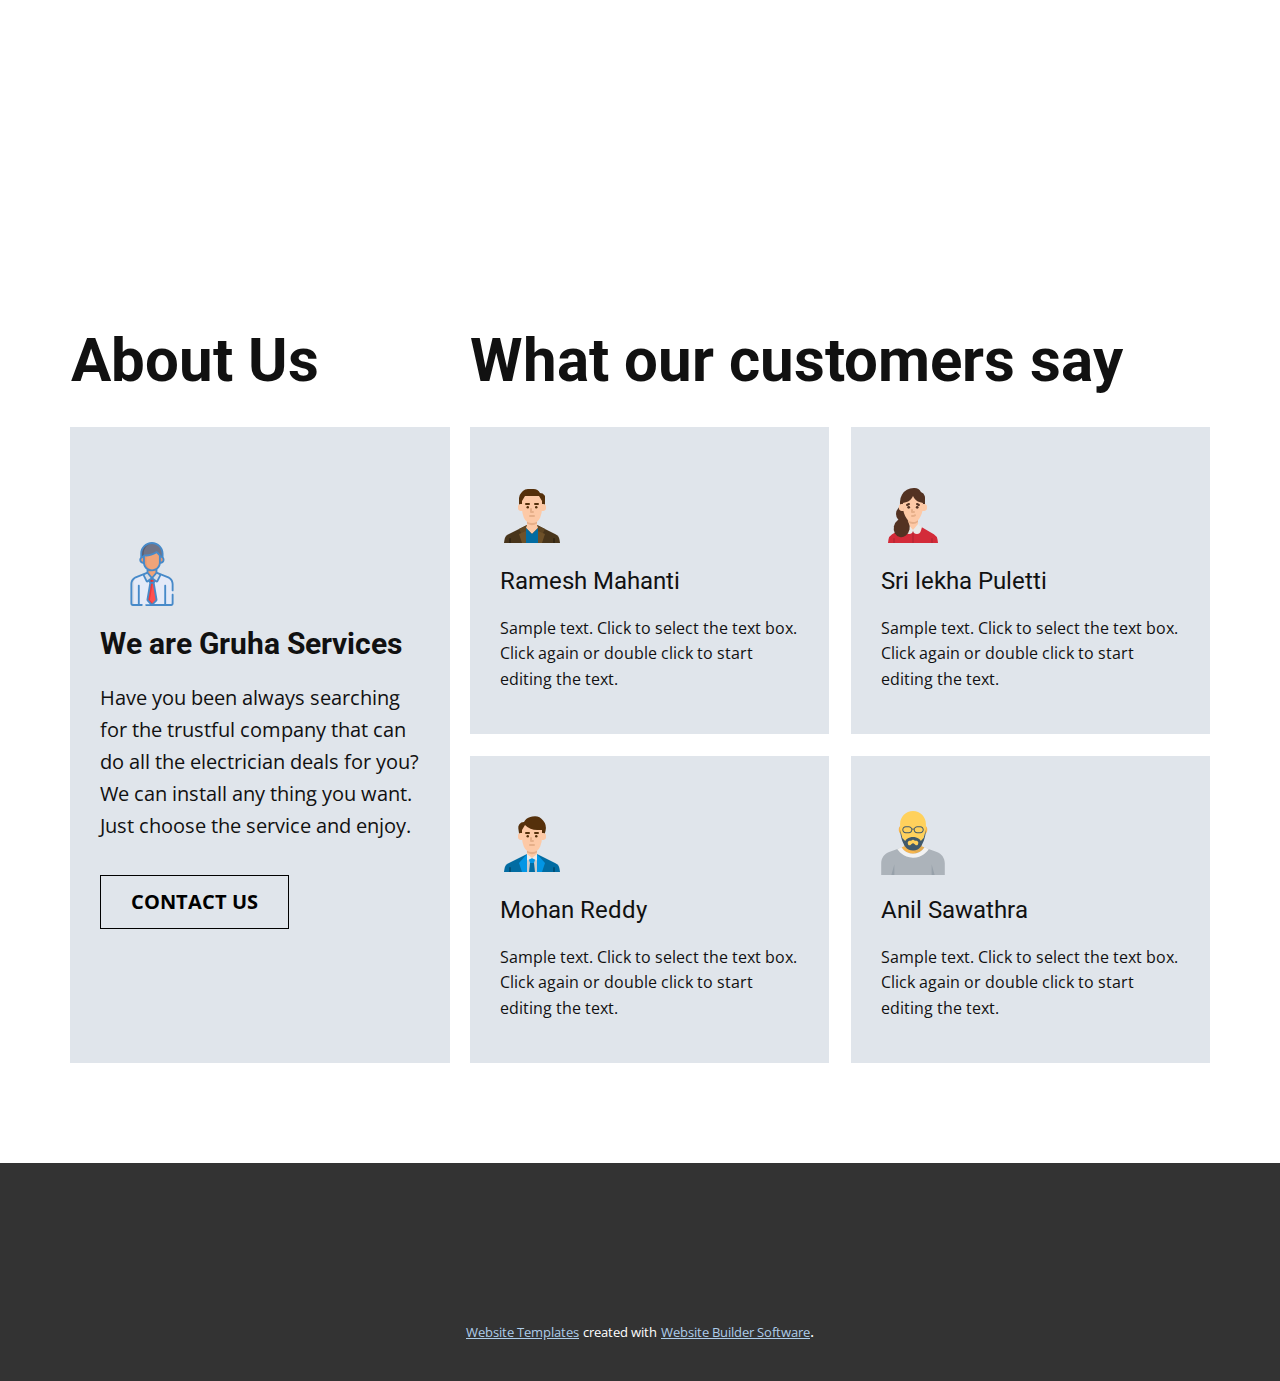
<file: Page-1.html>
<!DOCTYPE html>
<html style="font-size: 16px;">
  <head>
    <meta name="viewport" content="width=device-width, initial-scale=1.0">
    <meta charset="utf-8">
    <meta name="keywords" content="Gruha Services, Our Services, +91 8639755348, About Us, What our customers say">
    <meta name="description" content="">
    <meta name="page_type" content="np-template-header-footer-from-plugin">
    <title>Gruha Services</title>
    <link rel="stylesheet" href="nicepage.css" media="screen">
<link rel="stylesheet" href="Page-1.css" media="screen">
    <script class="u-script" type="text/javascript" src="jquery.js" defer=""></script>
    <script class="u-script" type="text/javascript" src="nicepage.js" defer=""></script>
    <meta name="generator" content="Nicepage 3.11.0, nicepage.com">
    <link id="u-theme-google-font" rel="stylesheet" href="https://fonts.googleapis.com/css?family=Roboto:100,100i,300,300i,400,400i,500,500i,700,700i,900,900i|Open+Sans:300,300i,400,400i,600,600i,700,700i,800,800i">
    <link id="u-page-google-font" rel="stylesheet" href="https://fonts.googleapis.com/css?family=Roboto+Condensed:300,300i,400,400i,700,700i">
    
    
    
    
    <script type="application/ld+json">{
		"@context": "http://schema.org",
		"@type": "Organization",
		"name": "",
		"url": "index.html"
}</script>
    <meta property="og:title" content="Page 1">
    <meta property="og:type" content="website">
    <meta name="theme-color" content="#478ac9">
    <link rel="canonical" href="index.html">
    <meta property="og:url" content="index.html">
  </head>
  <body class="u-body"><header class="u-clearfix u-header" id="sec-9bbb"><div class="u-clearfix u-sheet u-sheet-1">
        <h3 class="u-align-left-sm u-align-left-xs u-headline u-text u-text-1">
          <a href="/">Gruha Services</a>
        </h3>
        <h3 class="u-align-right u-headline u-text u-text-2">
          <a href="/">+91 8555051106</a>
        </h3>
      </div></header>
    <section class="u-align-center u-clearfix u-grey-5 u-section-1" id="carousel_5a17">
      <div class="u-clearfix u-sheet u-sheet-1">
        <div class="u-clearfix u-expanded-width u-layout-wrap u-layout-wrap-1">
          <div class="u-layout">
            <div class="u-layout-row">
              <div class="u-align-center-lg u-align-center-sm u-align-center-xl u-align-center-xs u-container-style u-layout-cell u-left-cell u-size-30 u-layout-cell-1">
                <div class="u-container-layout u-valign-bottom">
                  <img class="u-absolute-hcenter-lg u-image u-image-1" src="images/07bdcaf28bfd9b8c0cd4bb0e998b41de.png">
                </div>
              </div>
              <div class="u-container-style u-layout-cell u-right-cell u-size-30 u-layout-cell-2">
                <div class="u-container-layout u-container-layout-2">
                  <h1 class="u-custom-font u-font-roboto-condensed u-text u-text-1">All AC Services.</h1>
                  <p class="u-text u-text-2">Get AC services at your home, expert technicians at your service.</p>
                  <a href="https://nicepage.com" class="u-btn u-button-style u-custom-font u-font-roboto-condensed u-palette-2-base u-text-body-color u-btn-1">read more</a>
                </div>
              </div>
            </div>
          </div>
        </div>
      </div>
    </section>
    <section class="u-align-center u-clearfix u-section-2" id="carousel_09b3">
      <div class="u-clearfix u-sheet u-sheet-1">
        <h2 class="u-align-left u-text u-text-1">Our Services</h2>
        <div class="u-container-style u-expanded-width u-group u-palette-5-light-2 u-shape-rectangle u-group-1">
          <div class="u-container-layout u-valign-middle-md u-valign-middle-sm u-valign-middle-xs u-container-layout-1"><span class="u-icon u-icon-circle u-text-palette-1-base u-icon-1"><svg class="u-svg-link" preserveAspectRatio="xMidYMin slice" viewBox="0 0 512.483 512.483" style=""><use xmlns:xlink="http://www.w3.org/1999/xlink" xlink:href="#svg-d937"></use></svg><svg xmlns="http://www.w3.org/2000/svg" xmlns:xlink="http://www.w3.org/1999/xlink" version="1.1" xml:space="preserve" class="u-svg-content" viewBox="0 0 512.483 512.483" id="svg-d937"><g id="XMLID_124_"><g id="COLORS_18_"><path id="XMLID_88_" d="m15.146 274.714c.419 7.967 7.001 14.211 14.979 14.211h452.232c7.978 0 14.56-6.245 14.979-14.211l7.603-144.399c.904-17.165-12.77-31.577-29.958-31.577h-437.48c-17.188 0-30.862 14.413-29.958 31.577z" fill="#b6e6fa"></path><path d="m487.159 101.313-9.545 167.612h-462.773l.305 5.789c.419 7.967 7.001 14.211 14.979 14.211h452.232c7.978 0 14.56-6.245 14.979-14.211l7.604-144.399c.675-12.827-6.791-24.114-17.781-29.002z" fill="#94b7f7"></path><path id="XMLID_122_" d="m53.149 228.732h406.185v60.193h-406.185z" fill="#ffb655"></path><path id="XMLID_127_" d="m53.149 269.375h406.185v19.55h-406.185z" fill="#ff7956"></path><path id="XMLID_71_" d="m462.377 318.336h-412.271c-6.585 0-12.4-4.295-14.337-10.588l-5.792-18.822h452.528l-5.792 18.822c-1.937 6.293-7.751 10.588-14.336 10.588z" fill="#94b7f7"></path>
</g><g id="LINES_19_"><path d="m3.938 196.949h14.999v14.666h-14.999z" transform="matrix(.999 -.053 .053 .999 -10.731 .885)"></path><path d="m248.741 406.579h15v14.666h-15z"></path><path d="m248.741 377.247h15v14.666h-15z"></path><path d="m248.741 347.915h15v14.666h-15z"></path><path d="m192.569 377.247h15v14.666h-15z"></path><path d="m192.569 406.579h15v14.666h-15z"></path><path d="m192.569 347.915h15v14.666h-15z"></path><path d="m136.398 377.247h15v14.666h-15z"></path><path d="m136.398 347.915h15v14.666h-15z"></path><path d="m136.398 406.579h15v14.666h-15z"></path><path d="m80.226 406.579h15v14.666h-15z"></path><path d="m80.226 347.915h15v14.666h-15z"></path><path d="m80.226 377.247h15v14.666h-15z"></path><path d="m304.913 377.247h15v14.666h-15z"></path><path d="m304.913 347.915h15v14.666h-15z"></path><path d="m304.913 406.579h15v14.666h-15z"></path><path d="m361.085 377.247h15v14.666h-15z"></path><path d="m361.085 347.915h15v14.666h-15z"></path><path d="m361.085 406.579h15v14.666h-15z"></path><path d="m417.257 347.915h15v14.666h-15z"></path><path d="m417.257 406.579h15v14.666h-15z"></path><path d="m417.257 377.247h15v14.666h-15z"></path><path d="m201.276 184.377h109.93v15h-109.93z"></path><path d="m502.187 102.928c-7.152-7.539-16.813-11.69-27.205-11.69h-437.481c-10.392 0-20.053 4.152-27.205 11.69-7.151 7.539-10.789 17.405-10.242 27.781l2.737 51.998 14.979-.789-2.737-51.998c-.328-6.226 1.854-12.146 6.146-16.669s10.089-7.014 16.323-7.014h437.48c6.234 0 12.032 2.491 16.323 7.014s6.474 10.443 6.146 16.669l-7.603 144.398c-.21 3.984-3.5 7.106-7.49 7.106h-15.523v-60.193h-421.186v60.193h-15.524c-3.99 0-7.28-3.122-7.49-7.105l-2.552-48.464-14.979.789 2.552 48.463c.522 9.901 7.39 18.007 16.532 20.505l4.413 14.34c2.923 9.5 11.564 15.882 21.504 15.882h412.271c9.939 0 18.581-6.382 21.504-15.882l4.413-14.34c9.143-2.498 16.01-10.604 16.532-20.505l7.603-144.398c.548-10.376-3.09-20.242-10.241-27.781zm-441.538 133.304h391.186v45.193h-391.186zm408.896 69.31c-.975 3.166-3.855 5.293-7.168 5.293h-412.271c-3.312 0-6.193-2.127-7.168-5.293l-2.805-9.117h5.516 421.186 5.516z"></path><g fill="#fff"><path d="m106.986 123.86h14.666v15h-14.666z"></path><path d="m77.654 123.86h14.666v15h-14.666z"></path><path d="m48.322 123.86h14.666v15h-14.666z"></path>
</g>
</g>
</g></svg></span>
            <h3 class="u-text u-text-2">AC Installation<br>&amp; Service
            </h3>
            <p class="u-text u-text-3">Have you been always searching for the trustful company that can do all the electrician deals for you? We can install any thing you want. Just choose the service and enjoy.</p>
          </div>
        </div>
        <div class="u-container-style u-expanded-width u-group u-palette-5-light-2 u-shape-rectangle u-group-2">
          <div class="u-container-layout u-valign-middle-md u-valign-middle-sm u-valign-middle-xs u-container-layout-2">
            <h3 class="u-text u-text-4">
              <span class="u-text-palette-4-base">
                <br>
                <span class="u-text-palette-1-base">+91 8555051106</span>
              </span>
              <span class="u-text-palette-1-base"></span>
            </h3>
            <h3 class="u-text u-text-5">At your door step on single call</h3>
          </div>
        </div>
      </div>
    </section>
    <section class="u-align-center u-clearfix u-section-3" id="carousel_18c8">
      <div class="u-clearfix u-sheet u-valign-middle-md u-valign-middle-sm u-sheet-1">
        <h2 class="u-align-left u-text u-text-1">About Us</h2>
        <h2 class="u-align-left u-text u-text-2">What our customers say</h2>
        <div class="u-container-style u-expanded-width-md u-expanded-width-xs u-group u-palette-5-light-2 u-shape-rectangle u-group-1">
          <div class="u-container-layout u-valign-middle-md u-valign-middle-sm u-valign-middle-xs u-container-layout-1"><span class="u-icon u-icon-circle u-text-palette-1-base u-icon-1"><svg class="u-svg-link" preserveAspectRatio="xMidYMin slice" viewBox="0 0 512 512" style=""><use xmlns:xlink="http://www.w3.org/1999/xlink" xlink:href="#svg-32ba"></use></svg><svg xmlns="http://www.w3.org/2000/svg" xmlns:xlink="http://www.w3.org/1999/xlink" version="1.1" xml:space="preserve" class="u-svg-content" viewBox="0 0 512 512" x="0px" y="0px" id="svg-32ba" style="enable-background:new 0 0 512 512;"><path style="fill:#707487;" d="M254.945,8c-47.195,0-85.451,38.257-85.451,85.452v34.551c5.711-5.294,13.836-8.17,21.767-7.111  v-4.258c0-3.385,2.89-6.058,6.241-5.805c33.038,2.373,66.661-8.125,92.084-24.733c2.373-1.551,5.516-1.165,7.444,0.908  c21.734,23.362,21.603,22.458,21.603,25.509v8.362c8.694-1.303,16.405,1.383,21.763,6.364V93.453  C340.397,46.258,302.141,8,254.945,8z"></path><path style="fill:#5B5D6E;" d="M189.495,93.453c0-43.81,32.972-79.896,75.451-84.85C261.663,8.219,258.33,8,254.945,8  c-47.195,0-85.451,38.257-85.451,85.452v34.552c5.287-4.901,12.645-7.724,20.001-7.276V93.453z"></path><path style="fill:#F0A479;" d="M318.519,117.78v46.993c0,0.509-0.027,1.012-0.039,1.52c16.629,2.518,29.654-9.498,29.654-24.254  C348.135,127.252,335.099,115.295,318.519,117.78z"></path><path style="fill:#E59770;" d="M338.674,122.732c-5.253-4.065-12.306-6.129-20.155-4.952v46.993c0,0.509-0.027,1.012-0.039,1.52  c7.873,1.192,14.936-0.877,20.193-4.949v-38.611H338.674z"></path><path style="fill:#F0A479;" d="M191.451,164.83v-47.094c-14.515-1.938-29.691,9.201-29.691,24.301  c0,14.775,13.029,26.843,29.728,24.315C191.476,165.845,191.451,165.339,191.451,164.83z"></path><path style="fill:#E59770;" d="M191.451,161.556c-5.986-4.537-9.69-11.642-9.69-19.518c0-7.676,3.926-14.324,9.69-18.756v-5.545  c-14.515-1.938-29.691,9.202-29.691,24.301c0,14.775,13.029,26.843,29.728,24.315c-0.012-0.508-0.037-1.015-0.037-1.523V161.556z"></path><path style="fill:#F0A479;" d="M255.856,224.461c-13.805,0-25.938-3.79-35.86-10.131v35.008l35.706,44.074l35.706-44.074v-35.954  C281.294,220.362,269.047,224.461,255.856,224.461z"></path><path style="fill:#E59770;" d="M240.386,222.77c-7.528-1.692-14.369-4.592-20.39-8.439v35.008l20.39,25.169L240.386,222.77  L240.386,222.77z"></path><path style="fill:#E4EAF8;" d="M385.868,282.921l-94.46-36.582l-35.706,44.074l-35.706-44.074l-94.361,36.582  c0,0-34.937,14.363-34.937,54.19c0,36.038,0,127.133,0,156.245c0,6.429,5.212,11.642,11.642,11.642c4.899,0,301.849,0,306.824,0  c6.429,0,11.642-5.212,11.642-11.642c0-29.114,0-120.208,0-156.245C420.805,297.284,385.868,282.921,385.868,282.921z"></path><path style="fill:#D8DCE5;" d="M110.629,493.358c0-29.114,0-131.209,0-167.246c0-23.102,11.751-37.623,21.624-45.756l-6.618,2.566  c0,0-34.937,14.363-34.937,54.19c0,36.038,0,127.133,0,156.245c0,6.429,5.213,11.642,11.642,11.642c0.734,0,8.037,0,19.931,0  C115.843,505,110.629,499.786,110.629,493.358z"></path><path style="fill:#F0A479;" d="M297.03,84.005c-1.929-2.073-5.071-2.458-7.444-0.908c-25.423,16.607-59.045,27.106-92.084,24.732  c-3.351-0.254-6.241,2.42-6.241,5.804v51.05c0,32.81,25.709,62.777,64.595,62.777c34.616,0,62.778-28.162,62.778-62.777v-55.171  C318.634,106.462,318.765,107.367,297.03,84.005z"></path><path style="fill:#E59770;" d="M211.262,164.684v-56.6c-4.582,0.148-9.177,0.075-13.76-0.254c-3.351-0.254-6.241,2.42-6.241,5.805  v51.05c0,32.81,25.709,62.777,64.595,62.777c3.088,0,6.122-0.234,9.092-0.667C234.627,222.375,211.262,196.211,211.262,164.684z"></path><g><path style="fill:#D8DCE5;" d="M298.816,313.06l26.701-53.512l-34.107-13.209l-35.706,44.074l34.812,24.723   C293.332,317.139,297.272,316.153,298.816,313.06z"></path><path style="fill:#D8DCE5;" d="M212.639,313.06l-26.701-53.512l34.107-13.209l35.706,44.074l-34.812,24.723   C218.122,317.139,214.182,316.153,212.639,313.06z"></path>
</g><path style="fill:#FF5050;" d="M292.017,461.76l-22.916-135.649h-13.352h-0.043h-13.352L219.438,461.76  c-0.241,1.748,0.272,3.522,1.364,4.726l0,0l0,0l31.639,34.87c1.762,1.942,4.811,1.942,6.574,0l31.639-34.87l0,0l0,0  C291.745,465.282,292.257,463.508,292.017,461.76z"></path><g><polygon style="fill:#ED3A3A;" points="255.748,290.444 255.748,290.414 255.727,290.429 255.705,290.414 255.705,290.444    230.385,308.427 242.354,326.44 255.705,326.44 255.748,326.44 269.1,326.44 281.069,308.427  "></polygon><path style="fill:#ED3A3A;" d="M240.802,466.486c-1.093-1.205-1.605-2.979-1.364-4.726l22.916-135.649h-6.606h-0.043h-13.352   L219.437,461.76c-0.241,1.748,0.271,3.522,1.364,4.726l31.638,34.87c1.762,1.942,4.812,1.942,6.574,0l6.713-7.399L240.802,466.486z   "></path>
</g><path style="fill:#DB2A2A;" d="M265.728,297.531l-9.98-7.087v-0.031l-0.022,0.015l-0.021-0.015v0.031l-25.321,17.982l11.969,18.013  h13.352h0.043h6.606l-10.368-15.604c-0.892-1.342-0.557-3.15,0.757-4.084L265.728,297.531z"></path><path d="M421.052,394.842c4.142,0,7.5-3.358,7.5-7.5v-50.73c0-44.344-37.969-60.463-39.585-61.128  c-0.047-0.02-0.095-0.039-0.143-0.057l-89.668-34.726v-21.03c14.242-11.076,24.117-27.495,26.596-46.227  c7.101-0.5,13.69-3.152,19.071-7.779c7.027-6.043,11.059-14.838,11.059-24.126c0-7.708-2.781-15.068-7.737-20.803V92.953  C348.144,41.699,306.446,0,255.192,0S162.24,41.699,162.24,92.953v28.511c-5.009,5.677-7.733,12.665-7.733,20.074  c0,9.291,4.03,18.085,11.059,24.129c5.377,4.625,11.962,7.274,19.061,7.775c2.499,19.083,12.662,36.114,28.117,47.339v19.92  l-89.571,34.725c-0.047,0.018-0.094,0.037-0.141,0.056c-1.617,0.665-39.585,16.784-39.585,61.128v156.245  c0,10.555,8.587,19.142,19.142,19.142h71.457c4.142,0,7.5-3.358,7.5-7.5s-3.358-7.5-7.5-7.5h-16.137V349.301  c0-4.142-3.358-7.5-7.5-7.5c-4.142,0-7.5,3.358-7.5,7.5v147.698h-40.319c-2.283,0-4.141-1.858-4.141-4.141V336.611  c0-33.769,28.493-46.486,30.243-47.234l53.834-20.87l23.652,47.402l0,0c2.263,4.533,6.858,7.27,11.756,7.27  c4.801,0,7.349-2.249,10.738-4.656l6.041,9.094l-22.421,132.468c-0.013,0.075-0.024,0.15-0.035,0.226  c-0.542,3.924,0.671,7.957,3.244,10.789l23.543,25.9h-29.995c-4.142,0-7.5,3.358-7.5,7.5s3.358,7.5,7.5,7.5h200.365  c10.555,0,19.142-8.587,19.142-19.142v-70.514c0-4.142-3.358-7.5-7.5-7.5c-4.142,0-7.5,3.358-7.5,7.5v70.514  c0,2.283-1.858,4.141-4.141,4.141h-40.317V349.301c0-4.142-3.358-7.5-7.5-7.5c-4.142,0-7.5,3.358-7.5,7.5v147.698h-81.185  l23.543-25.9c2.572-2.83,3.785-6.861,3.244-10.787c-0.01-0.076-0.022-0.152-0.035-0.228L277.24,327.617l6.041-9.094  c3.34,2.372,5.913,4.656,10.738,4.656c4.908,0,9.497-2.747,11.755-7.269v-0.001l23.65-47.4l53.876,20.865  c1.949,0.836,30.252,13.582,30.252,47.238v50.73C413.552,391.484,416.91,394.842,421.052,394.842z M335.042,154.291  c-2.453,2.11-5.416,3.459-8.661,3.987v-33.477c8.62,1.4,14.5,8.551,14.5,16.737C340.88,146.452,338.752,151.1,335.042,154.291z   M177.241,92.953c0-42.983,34.968-77.952,77.951-77.952s77.951,34.969,77.951,77.952v18.043c-2.18-0.663-4.441-1.101-6.762-1.307  c0-7.237,0.063-5.841-23.612-31.294c-4.354-4.678-11.556-5.658-17.037-2.077c-26.13,17.069-58.005,25.644-87.415,23.532  c-6.448-0.483-12.325,3.766-13.906,10.046c-2.389,0.274-5.127,0.921-7.168,1.615V92.953z M169.507,141.538  c0-8.017,6.647-14.544,14.5-16.359v33.1C175.289,156.864,169.507,149.656,169.507,141.538z M199.008,164.184v-46.792v-2.465  c32.375,1.896,66.318-7.722,93.739-25.283c10.858,11.658,16.738,17.773,18.634,20.099c0,5.884,0,47.705,0,54.44  c0,30.447-24.826,55.276-55.277,55.276C221.91,219.46,199.008,192.934,199.008,164.184z M256.103,234.461  c9.833,0,19.476-2.096,28.052-5.846v14.567l-28.181,34.785l-28.231-34.846v-14.036C236.855,232.758,246.593,234.461,256.103,234.461  z M196.573,263.069l21.293-8.247l27.241,33.625c-13.852,9.838-25.228,17.919-26.485,18.812L196.573,263.069z M255.974,493.325  l-28.746-31.623l21.709-128.263h14.071l21.709,128.263L255.974,493.325z M265.325,318.439h-18.703l-5.718-8.607l15.07-10.703  l15.07,10.703L265.325,318.439z M293.325,307.259c-0.548-0.389-12.233-8.691-26.517-18.834c6.198-7.651-1.053,1.299,27.235-33.617  l21.331,8.262L293.325,307.259z"></path></svg></span>
            <h3 class="u-text u-text-3">We are Gruha Services</h3>
            <p class="u-text u-text-4">Have you been always searching for the trustful company that can do all the electrician deals for you? We can install any thing you want. Just choose the service and enjoy.</p>
            <a href="https://nicepage.com/html5-template" class="u-border-1 u-border-black u-btn u-button-style u-hover-black u-none u-text-black u-text-hover-white u-btn-1">contact us</a>
          </div>
        </div>
        <div class="u-expanded-width-md u-expanded-width-sm u-expanded-width-xs u-list u-repeater u-list-1">
          <div class="u-align-left u-container-style u-list-item u-palette-5-light-2 u-repeater-item u-list-item-1">
            <div class="u-container-layout u-similar-container u-valign-top u-container-layout-2"><span class="u-icon u-icon-circle u-text-palette-1-base u-icon-2"><svg class="u-svg-link" preserveAspectRatio="xMidYMin slice" viewBox="0 0 512 512" style=""><use xmlns:xlink="http://www.w3.org/1999/xlink" xlink:href="#svg-7f1a"></use></svg><svg xmlns="http://www.w3.org/2000/svg" xmlns:xlink="http://www.w3.org/1999/xlink" version="1.1" xml:space="preserve" class="u-svg-content" viewBox="0 0 512 512" id="svg-7f1a"><g id="flat"><path d="m336 488h144l-3.554-24.879a60 60 0 0 0 -32.564-45.18l-147.882-73.941h-80l-147.882 73.941a60 60 0 0 0 -32.564 45.18l-3.554 24.879h144" fill="#48351b"></path><path d="m424 488v-32a8 8 0 0 1 16 0v32z" fill="#332613"></path><path d="m216 344-64 32 24 48 40-32z" fill="#5f4623"></path><path d="m208 488h-32l-24-72 56-24z" fill="#6e5129"></path><path d="m296 344 64 32-24 48-40-32z" fill="#5f4623"></path><path d="m304 488h32l24-72-56-24z" fill="#6e5129"></path><path d="m296 312v19.64c-.08.06-.17.11-.25.17a70.9 70.9 0 0 1 -79.75-.17v-19.64z" fill="#e6af89"></path><path d="m216 312v32l-8 24 48 48 48-48-8-24v-32z" fill="#fdc9a6"></path><path d="m296 312v19.64c-.08.06-.17.11-.25.17a70.9 70.9 0 0 1 -79.75-.17v-19.64z" fill="#e6af89"></path><path d="m304 368-48 48-48-48v120h96z" fill="#026ca2"></path><path d="m72 488v-32a8 8 0 0 1 16 0v32z" fill="#332613"></path><path d="m152 200v-72.022a57.888 57.888 0 0 1 16.955-40.933l14.09-14.09a57.888 57.888 0 0 1 40.933-16.955h44.245a57.889 57.889 0 0 1 51.777 32 44.846 44.846 0 0 1 37.313 19.969 16 16 0 0 1 2.687 8.875v83.156z" fill="#55300b"></path><path d="m256 328a70.9 70.9 0 0 1 -65.827-44.567 198.156 198.156 0 0 1 -14.173-73.596v-57.837l24-40.73h112l24 40.73v57.837a198.156 198.156 0 0 1 -14.173 73.6 70.9 70.9 0 0 1 -65.827 44.563z" fill="#fdc9a6"></path><g fill="#55300b"><path d="m304 184h-24a8 8 0 0 1 0-16h24a8 8 0 0 1 0 16z"></path><circle cx="290" cy="202" r="10"></circle><path d="m232 184h-24a8 8 0 0 1 0-16h24a8 8 0 0 1 0 16z"></path><circle cx="222" cy="202" r="10"></circle>
</g><path d="m272 280h-32a8 8 0 0 1 0-16h32a8 8 0 0 1 0 16z" fill="#e6af89"></path><path d="m264 248h-16a8 8 0 0 1 -8-8v-24a8 8 0 0 1 16 0v16h8a8 8 0 0 1 0 16z" fill="#e6af89"></path><path d="m176 176h-11.056a20.944 20.944 0 0 0 -20.944 20.944v14.112a20.944 20.944 0 0 0 2.211 9.366 20.944 20.944 0 0 0 18.733 11.578h19.056z" fill="#fdc9a6"></path><path d="m336 176h11.056a20.944 20.944 0 0 1 20.944 20.944v14.112a20.944 20.944 0 0 1 -2.211 9.366 20.944 20.944 0 0 1 -18.733 11.578h-19.056z" fill="#fdc9a6"></path>
</g></svg></span>
              <h4 class="u-text u-text-5">Ramesh Mahanti</h4>
              <p class="u-text u-text-6">Sample text. Click to select the text box. Click again or double click to start editing the text.</p>
            </div>
          </div>
          <div class="u-align-left u-container-style u-list-item u-palette-5-light-2 u-repeater-item u-video-cover">
            <div class="u-container-layout u-similar-container u-valign-top u-container-layout-3"><span class="u-icon u-icon-circle u-text-palette-1-base u-icon-3"><svg class="u-svg-link" preserveAspectRatio="xMidYMin slice" viewBox="0 0 512 512" style=""><use xmlns:xlink="http://www.w3.org/1999/xlink" xlink:href="#svg-4113"></use></svg><svg xmlns="http://www.w3.org/2000/svg" xmlns:xlink="http://www.w3.org/1999/xlink" version="1.1" xml:space="preserve" class="u-svg-content" viewBox="0 0 512 512" id="svg-4113"><g id="flat"><path d="m296 344 126.786 73.4a60 60 0 0 1 29.334 43.44l3.88 27.16h-400l3.88-27.158a60 60 0 0 1 29.334-43.442l126.786-73.4z" fill="#d32b39"></path><path d="m248 488v-96a8 8 0 0 1 16 0v96z" fill="#bf2734"></path><circle cx="192" cy="255.964" fill="#533222" r="72"></circle><path d="m215.496 296v48l-8 24 48.504 24 47.496-24-8-24v-48z" fill="#fdc9a6"></path><path d="m295.5 296v24.92a59.737 59.737 0 0 1 -39.69 15.06h-.06a59.742 59.742 0 0 1 -40.25-15.62v-24.36z" fill="#e6af89"></path><path d="m352 184v-57.874a46.93 46.93 0 0 0 -1.573-12.047l-.434-1.629a46.9 46.9 0 0 0 -30.493-32.45 56.721 56.721 0 0 0 -51.05-32h-6.338a110.287 110.287 0 0 0 -94.312 53.109 110.287 110.287 0 0 0 -15.974 58.337l.174 32.554 104-8z" fill="#533222"></path><path d="m255.814 319.984h-.059a59.753 59.753 0 0 1 -49.53-26.369 180.075 180.075 0 0 1 -30.725-100.588c0-13.93 0-25.027 0-25.027l22.69-5.628a84.066 84.066 0 0 0 57.81-50.372l.073.183a84.069 84.069 0 0 0 57.512 50.3l21.915 5.517v25.953a180.079 180.079 0 0 1 -29.761 99.162l-.012.018a59.754 59.754 0 0 1 -49.913 26.851z" fill="#fdc9a6"></path><g fill="#533222"><path d="m303.489 192a7.963 7.963 0 0 1 -3.663-.893l-15.5-8a8 8 0 1 1 7.34-14.216l15.5 8a8 8 0 0 1 -3.677 15.109z"></path><circle cx="289.496" cy="202" r="11"></circle><path d="m208.006 192a8 8 0 0 1 -3.584-15.157l16-8a8 8 0 1 1 7.156 14.31l-16 8a7.976 7.976 0 0 1 -3.572.847z"></path><circle cx="221.496" cy="202" r="11"></circle>
</g><path d="m253.611 280h-5.611a8 8 0 0 1 0-16h5.611a20.864 20.864 0 0 0 13.285-4.788 8 8 0 0 1 10.204 12.321 36.9 36.9 0 0 1 -23.489 8.467z" fill="#e6af89"></path><path d="m264 248h-16a8 8 0 0 1 -8-8v-16a8 8 0 0 1 16 0v8h8a8 8 0 0 1 0 16z" fill="#e6af89"></path><path d="m96 488v-32a8 8 0 0 1 16 0v32z" fill="#bf2734"></path><path d="m400 488v-32a8 8 0 0 1 16 0v32z" fill="#bf2734"></path><path d="m175.5 176h-11.06a20.944 20.944 0 0 0 -20.94 20.944v14.112a20.944 20.944 0 0 0 2.211 9.366 20.944 20.944 0 0 0 18.729 11.578h19.56z" fill="#fdc9a6"></path><path d="m335.5 176h11.055a20.944 20.944 0 0 1 20.945 20.944v14.112a20.944 20.944 0 0 1 -2.211 9.366 20.944 20.944 0 0 1 -18.738 11.578h-18.551z" fill="#fdc9a6"></path><path d="m256 384-40-48-32 24 9.385 32.848a31.922 31.922 0 0 0 30.693 23.152 31.922 31.922 0 0 0 31.922-31.922z" fill="#eaeae8"></path><path d="m256 384 40-48 32 24-9.385 32.848a31.922 31.922 0 0 1 -30.693 23.152 31.922 31.922 0 0 1 -31.922-31.922z" fill="#eaeae8"></path><ellipse cx="165.794" cy="367.189" fill="#533222" rx="74.087" ry="63.603" transform="matrix(.209 -.978 .978 .209 -227.907 452.718)"></ellipse>
</g></svg></span>
              <h4 class="u-text u-text-7">Sri lekha Puletti</h4>
              <p class="u-text u-text-8">Sample text. Click to select the text box. Click again or double click to start editing the text.</p>
            </div>
          </div>
          <div class="u-align-left u-container-style u-list-item u-palette-5-light-2 u-repeater-item u-video-cover">
            <div class="u-container-layout u-similar-container u-valign-top u-container-layout-4"><span class="u-icon u-icon-circle u-text-palette-1-base u-icon-4"><svg class="u-svg-link" preserveAspectRatio="xMidYMin slice" viewBox="0 0 512 512" style=""><use xmlns:xlink="http://www.w3.org/1999/xlink" xlink:href="#svg-73b5"></use></svg><svg xmlns="http://www.w3.org/2000/svg" xmlns:xlink="http://www.w3.org/1999/xlink" version="1.1" xml:space="preserve" class="u-svg-content" viewBox="0 0 512 512" id="svg-73b5"><g id="flat"><path d="m296 344 147.882 73.941a60 60 0 0 1 32.564 45.18l3.554 24.879h-448l3.554-24.879a60 60 0 0 1 32.564-45.18l147.882-73.941z" fill="#026ca2"></path><path d="m216 344h80v144h-80z" fill="#cbcbcb"></path><path d="m216 312v32l-8 24v8h96v-8l-8-24v-32z" fill="#fdc9a6"></path><path d="m296 312v19.64c-.08.06-.17.11-.25.17a70.9 70.9 0 0 1 -79.75-.17v-19.64z" fill="#fdc9a6"></path><path d="m296 312v19.64c-.08.06-.17.11-.25.17a70.9 70.9 0 0 1 -79.75-.17v-19.64z" fill="#e6af89"></path><path d="m72 488v-32a8 8 0 0 1 16 0v32z" fill="#015078"></path><path d="m424 488v-32a8 8 0 0 1 16 0v32z" fill="#015078"></path><path d="m230.857 388.571 9.143 27.429h32l9.143-27.429-25.143-12.571z" fill="#0296e5"></path><path d="m240 416-8 72h48l-8-72z" fill="#026ca2"></path><path d="m360.925 171.923 3.421-13.6a91.909 91.909 0 0 0 -19.565-82.485 84.136 84.136 0 0 0 -86.433-31.538c-5.306 1.236-10.592 2.465-15.636 3.637a76.04 76.04 0 0 0 -50.812 40.063h-2.124a43.754 43.754 0 0 0 -35 17.5 43.754 43.754 0 0 0 -8.311 32.44l5.435 38.06 2.913 24h197.187l6.585-20.007q1.315-3.993 2.34-8.07z" fill="#55300b"></path><path d="m256 328a70.9 70.9 0 0 1 -65.827-44.567 198.156 198.156 0 0 1 -14.173-73.596v-57.837l24-40.73a136.076 136.076 0 0 0 97.087 40.73h38.913v57.837a198.156 198.156 0 0 1 -14.173 73.6 70.9 70.9 0 0 1 -65.827 44.563z" fill="#fdc9a6"></path><g fill="#55300b"><path d="m304 184h-24a8 8 0 0 1 0-16h24a8 8 0 0 1 0 16z"></path><circle cx="290" cy="202" r="10"></circle><path d="m232 184h-24a8 8 0 0 1 0-16h24a8 8 0 0 1 0 16z"></path><circle cx="222" cy="202" r="10"></circle>
</g><path d="m272 280h-32a8 8 0 0 1 0-16h32a8 8 0 0 1 0 16z" fill="#e6af89"></path><path d="m264 248h-16a8 8 0 0 1 -8-8v-24a8 8 0 0 1 16 0v16h8a8 8 0 0 1 0 16z" fill="#e6af89"></path><path d="m176 176h-11.056a20.944 20.944 0 0 0 -20.944 20.944v14.112a20.944 20.944 0 0 0 2.211 9.366 20.944 20.944 0 0 0 18.733 11.578h14.056z" fill="#fdc9a6"></path><path d="m336 176h11.056a20.944 20.944 0 0 1 20.944 20.944v14.112a20.944 20.944 0 0 1 -2.211 9.366 20.944 20.944 0 0 1 -18.733 11.578h-14.056z" fill="#fdc9a6"></path><path d="m216 344 40 32-48 24v-32z" fill="#ebebeb"></path><path d="m296 344-40 32 48 24v-32z" fill="#ebebeb"></path><path d="m216 488h-40l-24-72 64-72z" fill="#0296e5"></path><path d="m296 488h40l24-72-64-72z" fill="#0296e5"></path>
</g></svg></span>
              <h4 class="u-text u-text-9">Mohan Reddy<br>
              </h4>
              <p class="u-text u-text-10">Sample text. Click to select the text box. Click again or double click to start editing the text.</p>
            </div>
          </div>
          <div class="u-align-left u-container-style u-list-item u-palette-5-light-2 u-repeater-item u-video-cover">
            <div class="u-container-layout u-similar-container u-valign-top u-container-layout-5"><span class="u-icon u-icon-circle u-text-palette-1-base u-icon-5"><svg class="u-svg-link" preserveAspectRatio="xMidYMin slice" viewBox="0 0 511.424 511.424" style=""><use xmlns:xlink="http://www.w3.org/1999/xlink" xlink:href="#svg-98b5"></use></svg><svg xmlns="http://www.w3.org/2000/svg" xmlns:xlink="http://www.w3.org/1999/xlink" version="1.1" xml:space="preserve" class="u-svg-content" viewBox="0 0 511.424 511.424" x="0px" y="0px" id="svg-98b5" style="enable-background:new 0 0 511.424 511.424;"><g><path style="fill:#ACB3BA;" d="M255.936,321.504c-0.128,0.128-0.224,0.128-0.224,0.128v-0.245   C255.808,321.376,255.936,321.504,255.936,321.504"></path><path style="fill:#ACB3BA;" d="M255.936,321.387v0.224c0,0-0.128,0-0.224-0.107C255.712,321.504,255.808,321.387,255.936,321.387"></path>
</g><g><path style="fill:#F8B64C;" d="M186.379,283.317c0.853,1.163,0.736,1.163-0.117,0H186.379z"></path><path style="fill:#F8B64C;" d="M186.251,149.195c1.579,17.856-7.104,33.227-19.36,34.293   c-12.256,1.077-23.467-12.544-25.024-30.421c-1.568-17.867,7.104-33.227,19.36-34.293   C173.493,117.696,184.683,131.317,186.251,149.195"></path><path style="fill:#F8B64C;" d="M369.781,153.067c-1.568,17.877-12.757,31.499-25.035,30.421   c-12.245-1.067-20.939-16.427-19.349-34.293c1.557-17.877,12.757-31.488,25.024-30.421   C362.677,119.84,371.349,135.211,369.781,153.067"></path>
</g><path style="fill:#ACB3BA;" d="M446.475,326.965l-121.12-43.648l0,0l-0.011,0.021c0,0-0.779,0.96-0.779,0.853  c-17.067,23.125-42.859,34.539-68.768,34.549h-0.021c-0.021,0-0.021,0-0.021,0c-25.824-0.011-51.627-11.424-68.789-34.549  l-0.661-0.832l-0.043-0.021L64.939,326.965c-37.867,13.547-63.253,49.589-63.253,89.92v94.539h508.053v-94.539  C509.739,376.555,484.352,340.501,446.475,326.965"></path><path style="fill:#FFD15C;" d="M255.819,0c-56.928,0-103.083,46.144-103.083,103.083v30.933c0,7.904,0.491,15.787,1.472,23.616  v0.032c4.885,40.043,22.133,77.557,49.355,107.339l9.771,10.72c8.981,9.845,21.675,15.445,34.997,15.445h14.933  c13.312,0,26.005-5.589,34.997-15.424l9.813-10.741c27.211-29.771,44.459-67.339,49.397-107.36  c0.981-7.861,1.429-15.712,1.429-23.616v-30.933C358.901,46.155,312.747,0,255.819,0"></path><path style="fill:#F8B64C;" d="M345.579,290.613c-0.331,1.077-0.747,2.133-1.291,3.093c-0.309,0.747-0.736,1.387-1.163,2.016  c-1.173,1.931-29.76,45.227-87.467,45.227c-57.28,0-86.187-43.307-87.36-45.109c-1.067-1.707-1.92-3.413-2.347-5.227l20.267-7.264  V243.04h0.107c5.227,7.691,10.891,15.04,17.28,21.984l9.707,10.667c8.96,9.92,21.643,15.456,34.976,15.456h14.933  c13.333,0,26.016-5.547,34.987-15.349l9.813-10.773c6.411-6.933,12.053-14.293,17.28-21.984v40.309L345.579,290.613z"></path><path style="fill:#F2F2F2;" d="M381.621,303.627c-1.067,2.133-2.123,3.84-3.083,5.227c-6.933,10.357-46.293,64.107-122.891,64.107  c-79.147,0-118.923-58.016-123.2-64.64c-0.96-1.589-1.92-3.2-2.667-4.693l36.171-13.013c0.416,1.813,1.269,3.52,2.336,5.227  c1.173,1.813,30.08,45.109,87.36,45.109c57.707,0,86.304-43.307,87.467-45.227c0.427-0.64,0.853-1.269,1.163-2.016  c0.544-0.96,0.96-2.016,1.291-3.093L381.621,303.627z"></path><g style="opacity:0.1;"><g><path style="fill:#40596B;" d="M325.312,243.061c-5.205,7.669-10.923,15.029-17.237,21.941l-9.803,10.741    c-9.003,9.835-21.685,15.424-35.008,15.424h-14.923c-12.352,0-24.043-5.003-32.853-13.557h-0.021l66.432,60.096    c40.139-10.037,60.256-40.373,61.237-41.973c0.427-0.64,0.853-1.28,1.163-2.027c0.544-0.96,0.96-2.016,1.291-3.083l-20.267-7.264    v-40.299H325.312z"></path>
</g>
</g><g><polygon style="fill:#97A1AA;" points="106.827,511.424 82.72,511.424 106.827,424.565  "></polygon><polygon style="fill:#97A1AA;" points="404.597,511.424 428.704,511.424 404.597,424.565  "></polygon>
</g><g><path style="fill:#40596B;" d="M358.496,150.539l-16.907,63.627l-23.307,25.365c-2.624-7.157-8.629-13.227-15.936-18.293   c-27.733-19.221-65.419-19.232-93.12,0.021c-7.275,5.067-13.248,11.125-15.872,18.272l-22.976-24.64l-17.227-64.352l3.712,38.741   c6.176,36.704,28.704,101.557,62.293,117.621c11.061,5.301,23.403,8.864,36.64,8.864c13.312,0,25.653-3.563,36.715-8.864   c33.568-16.064,56.107-80.917,62.293-117.621L358.496,150.539z M294.773,267.051c0,0-8.395,14.976-23.36,0   c0,0-7.797-8.981-15.584-9.568c-7.776,0.597-15.584,9.568-15.584,9.568c-14.976,14.976-23.36,0-23.36,0   c-3.456-7.093-3.936-12.693-2.912-17.056c1.899-8.128,9.749-13.269,18.037-12.544c15.168,1.355,23.819-8.736,23.819-8.736   s8.661,10.091,23.819,8.736c8.288-0.725,16.149,4.416,18.027,12.544C298.709,254.357,298.229,259.957,294.773,267.051"></path><path style="fill:#40596B;" d="M313.664,122.603h-24.725c-12.192,0-22.443,7.851-26.251,18.741   c-2.475-0.437-5.003-0.747-7.563-0.747c-2.101,0-4.171,0.299-6.208,0.619c-3.851-10.827-14.069-18.603-26.208-18.603h-24.725   c-15.413,0-27.925,12.501-27.925,27.915c0,15.435,12.512,27.957,27.936,27.957h24.715c15.413,0,27.915-12.523,27.915-27.936v-0.021   c0-0.651-0.149-1.269-0.192-1.92c3.584-0.501,7.211-0.491,10.752,0.128c-0.032,0.608-0.181,1.173-0.181,1.792   c0,15.435,12.512,27.957,27.947,27.957h24.704c15.413,0,27.925-12.523,27.925-27.936v-0.021   C341.589,135.104,329.077,122.603,313.664,122.603 M222.688,170.485h-24.693c-10.987,0-19.936-8.96-19.936-19.936   c0-10.987,8.949-19.936,19.925-19.936h24.704c10.997,0,19.936,8.949,19.936,19.936   C242.624,161.525,233.685,170.485,222.688,170.485 M313.664,170.485H288.96c-10.997,0-19.947-8.96-19.947-19.936   c0-10.987,8.939-19.936,19.925-19.936h24.725c10.976,0,19.915,8.949,19.915,19.936C333.579,161.525,324.64,170.485,313.664,170.485   "></path>
</g></svg></span>
              <h4 class="u-text u-text-11">Anil Sawathra</h4>
              <p class="u-text u-text-12">Sample text. Click to select the text box. Click again or double click to start editing the text.</p>
            </div>
          </div>
        </div>
      </div>
    </section>
    
    
    <footer class="u-align-left u-clearfix u-footer u-grey-80 u-footer" id="sec-a7e4"><div class="u-clearfix u-sheet u-sheet-1"></div></footer>
    <section class="u-backlink u-clearfix u-grey-80">
      <a class="u-link" href="https://nicepage.com/website-templates" target="_blank">
        <span>Website Templates</span>
      </a>
      <p class="u-text">
        <span>created with</span>
      </p>
      <a class="u-link" href="https://nicepage.com/" target="_blank">
        <span>Website Builder Software</span>
      </a>. 
    </section>
  </body>
</html>
</file>
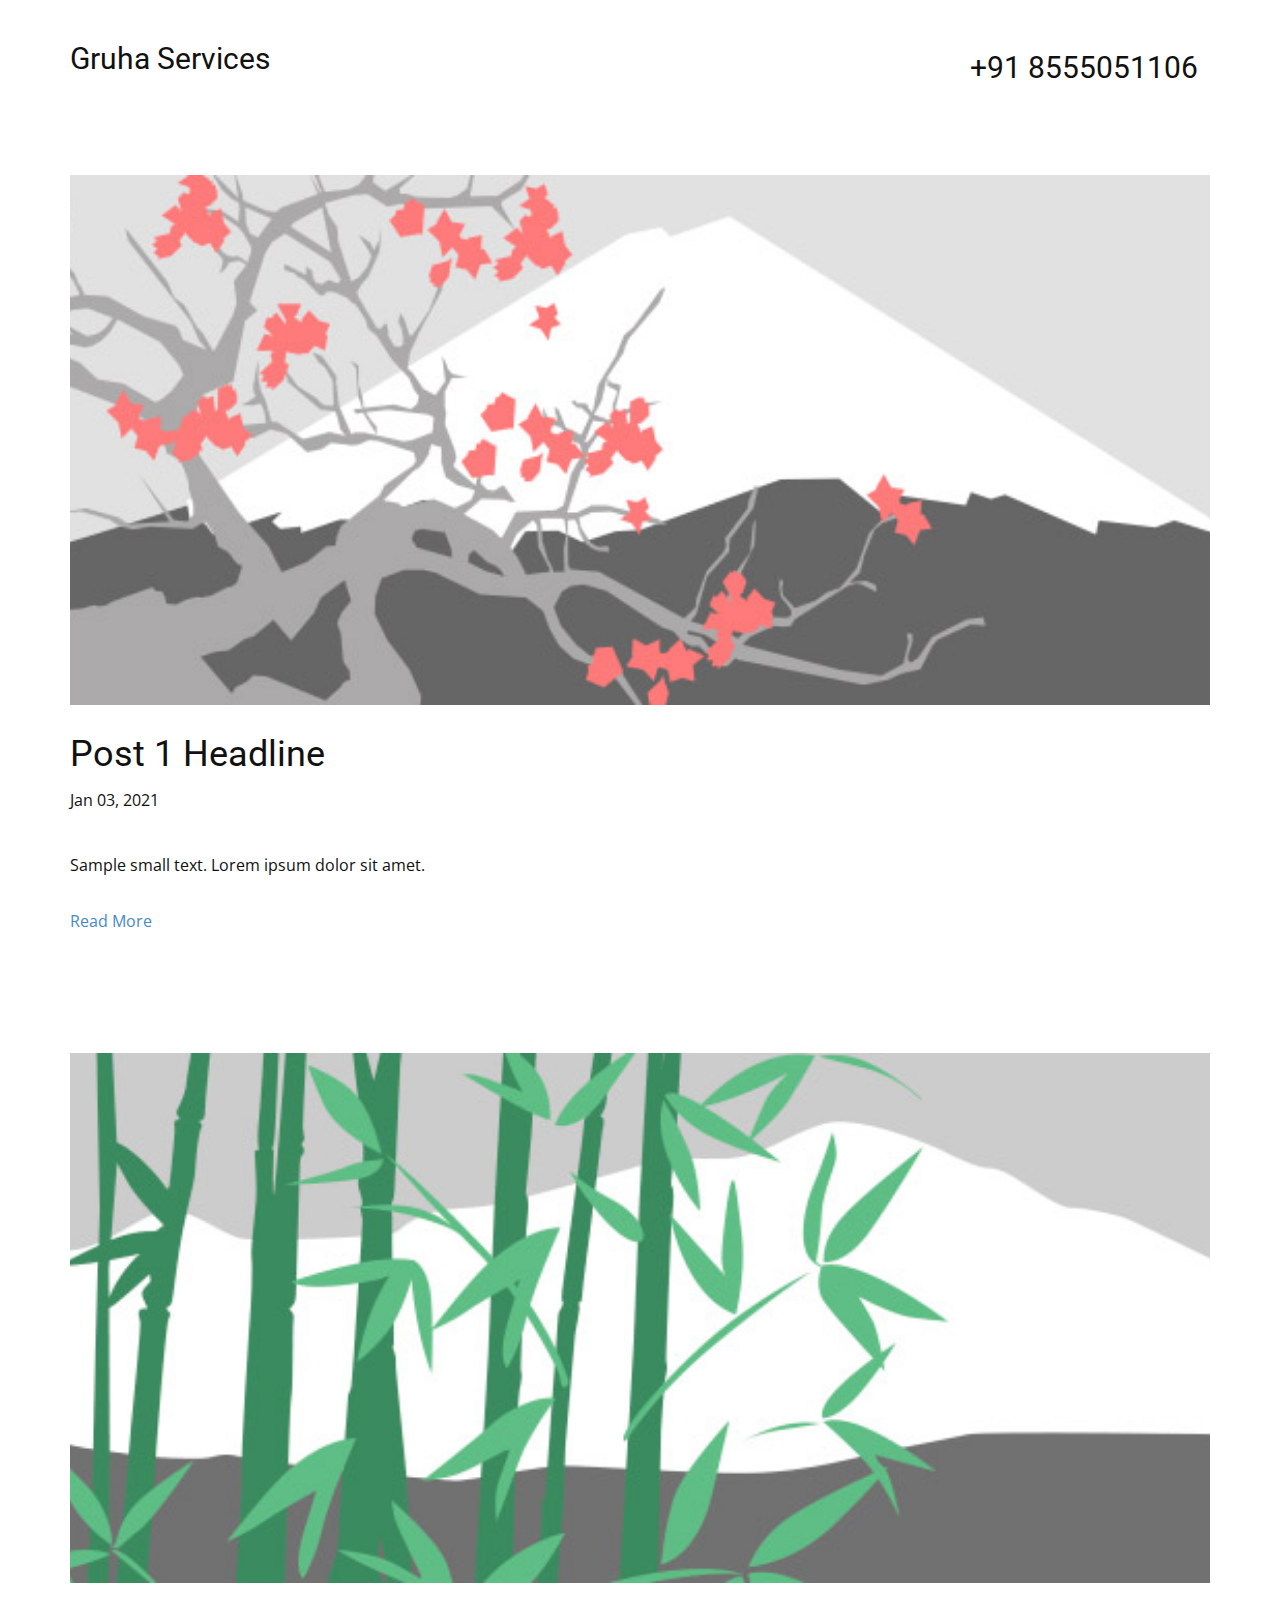
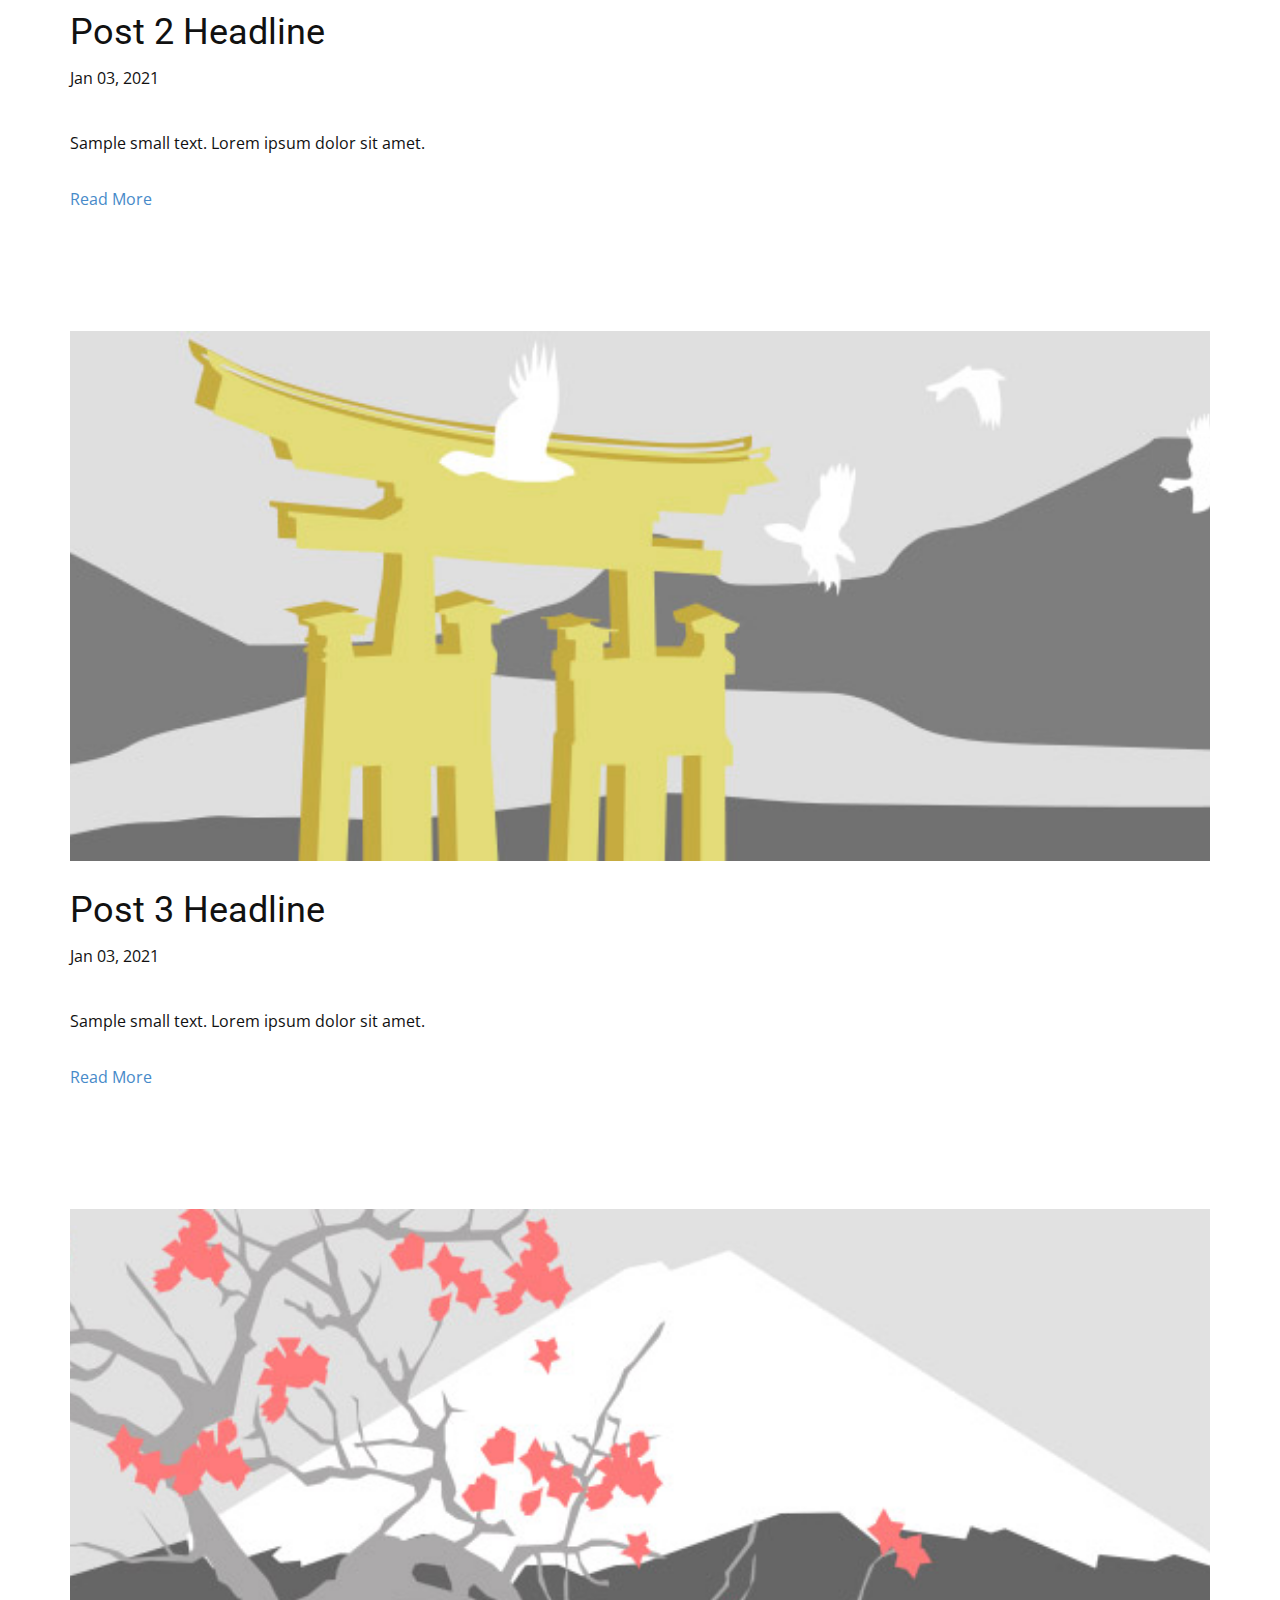
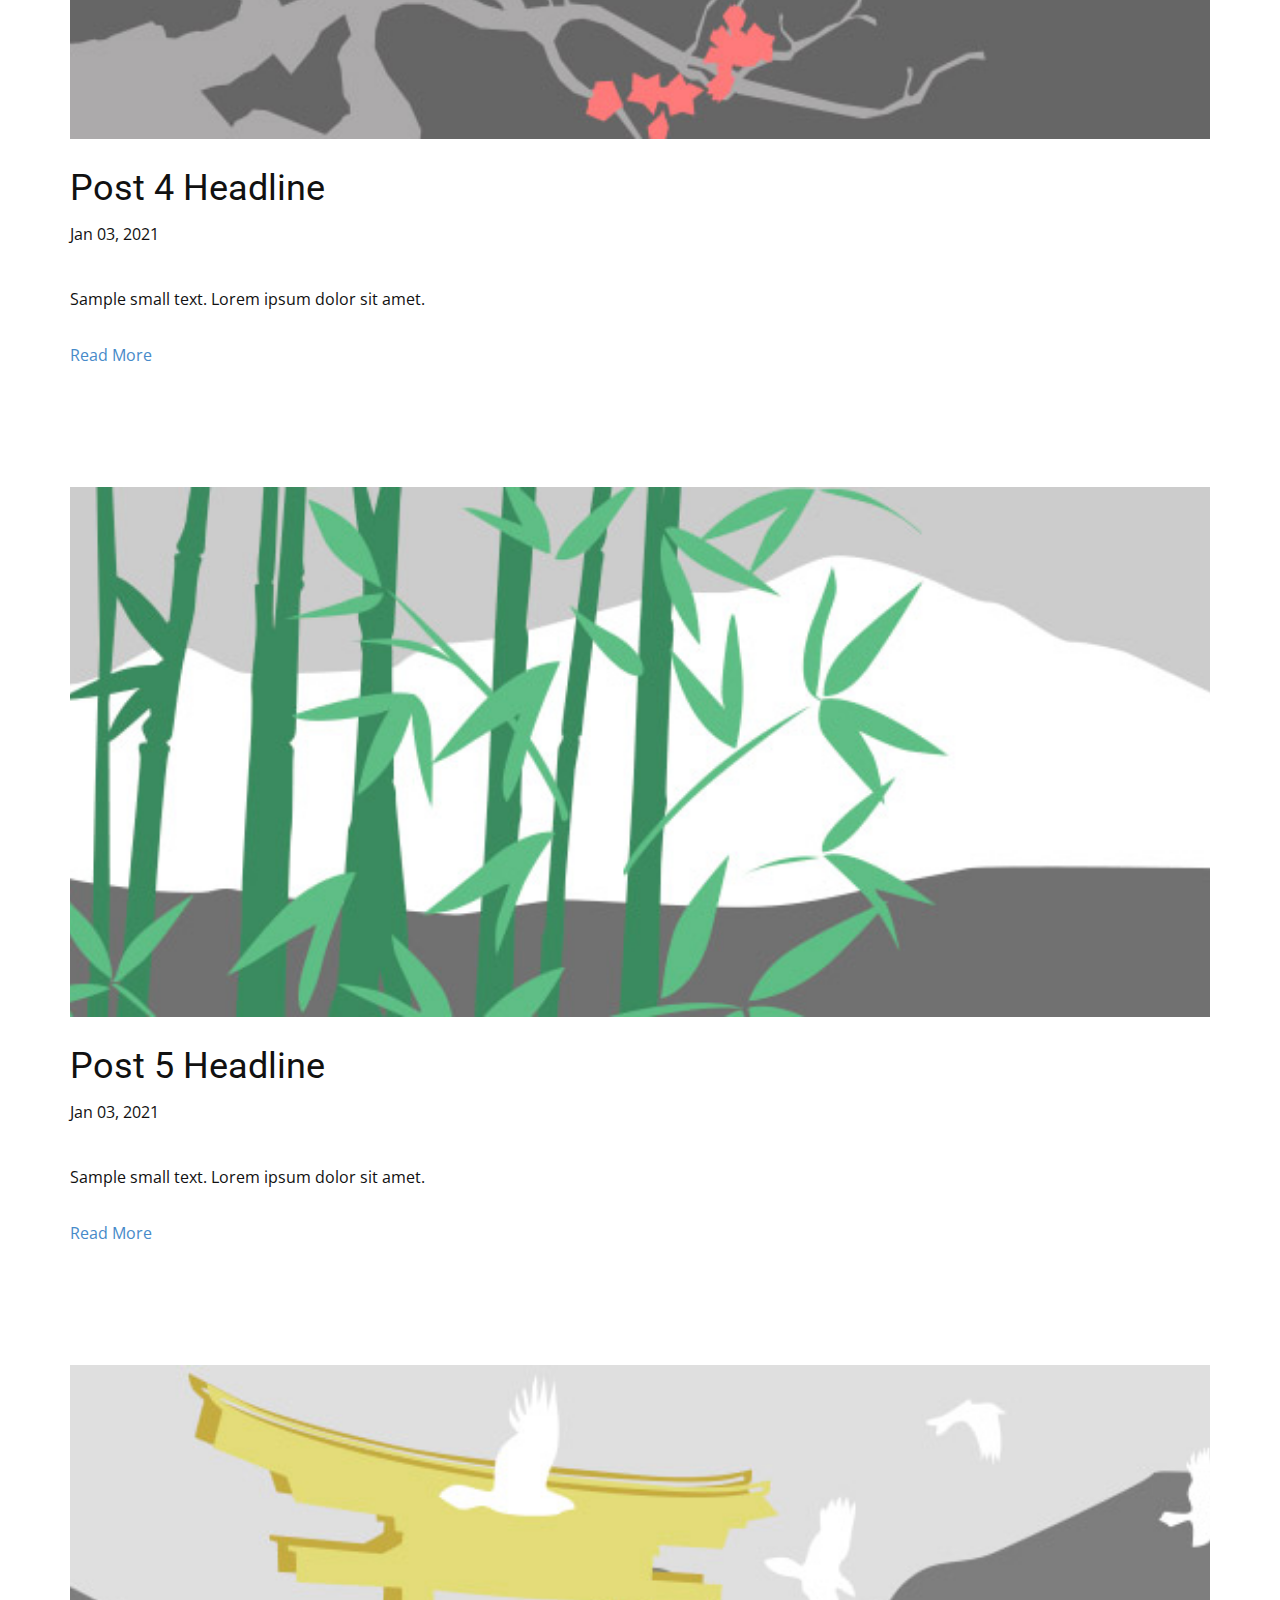
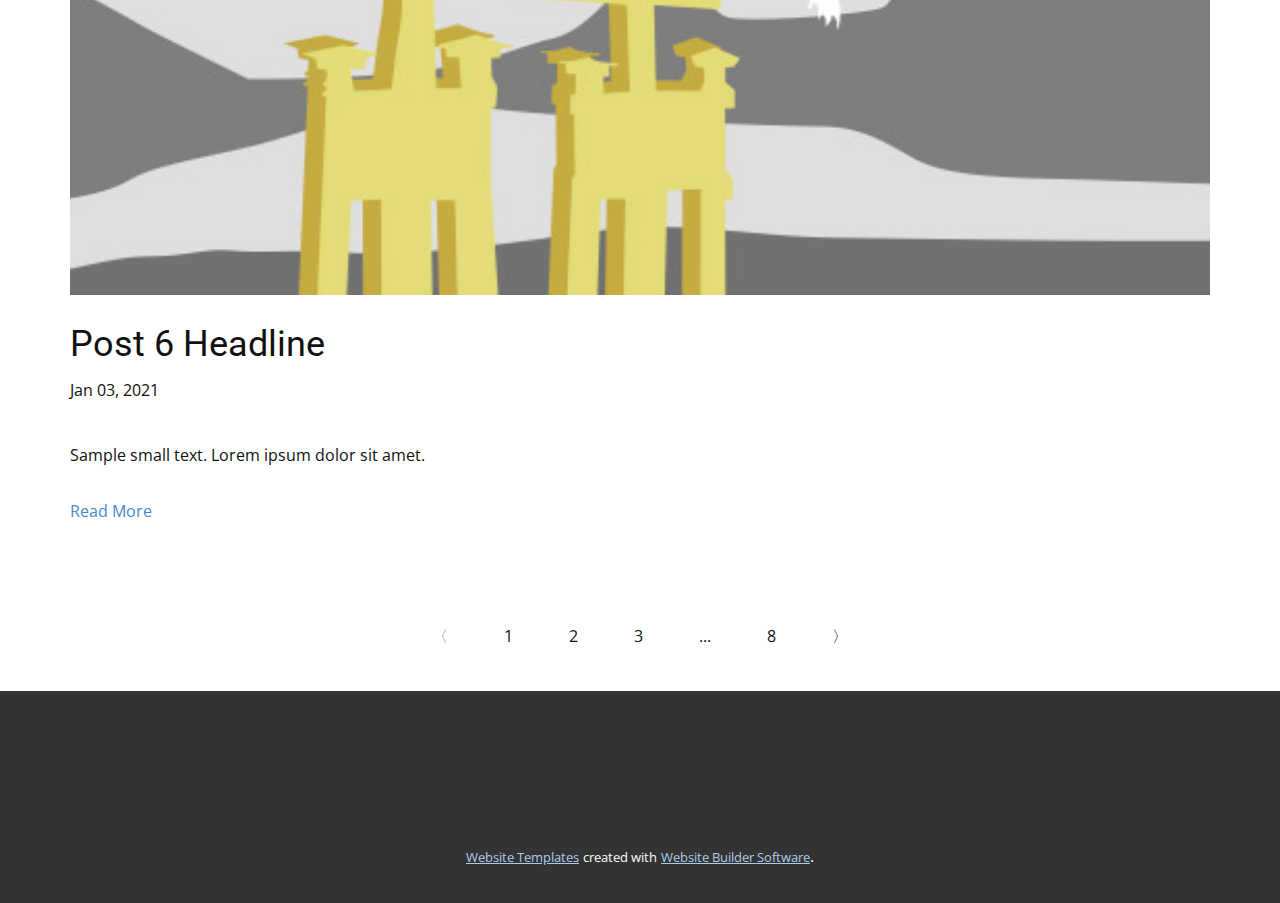
<file: blog/blog.html>
<html style="font-size: 16px;"><head>
    <meta name="viewport" content="width=device-width, initial-scale=1.0">
    <meta charset="utf-8">
    <meta name="keywords" content="Blog Post 1, Blog Post 2, Blog Post 3, Blog Post 4">
    <meta name="description" content="">
    <meta name="page_type" content="np-template-header-footer-from-plugin">
    <title>Blog Template</title>
    <link rel="stylesheet" href="../nicepage.css" media="screen">
<link rel="stylesheet" href="../Blog-Template.css" media="screen">
    <script class="u-script" type="text/javascript" src="../jquery.js" defer=""></script>
    <script class="u-script" type="text/javascript" src="../nicepage.js" defer=""></script>
    <meta name="generator" content="Nicepage 3.11.0, nicepage.com">
    <link id="u-theme-google-font" rel="stylesheet" href="https://fonts.googleapis.com/css?family=Roboto:100,100i,300,300i,400,400i,500,500i,700,700i,900,900i|Open+Sans:300,300i,400,400i,600,600i,700,700i,800,800i">
    
    
    
    
    
    
    <script type="application/ld+json">{
		"@context": "http://schema.org",
		"@type": "Organization",
		"name": "",
		"url": "index.html"
}</script>
    <meta property="og:title" content="Blog Template">
    <meta property="og:type" content="website">
    <meta name="theme-color" content="#478ac9">
    <link rel="canonical" href="../index.html">
    <meta property="og:url" content="index.html">
  </head>
  <body class="u-body"><header class="u-clearfix u-header" id="sec-9bbb"><div class="u-clearfix u-sheet u-sheet-1">
        <h3 class="u-align-left-sm u-align-left-xs u-headline u-text u-text-1">
          <a href="/">Gruha Services</a>
        </h3>
        <h3 class="u-align-right u-headline u-text u-text-2">
          <a href="/">+91 8555051106</a>
        </h3>
      </div></header>
    <section class="u-clearfix u-section-1" id="sec-7bab">
      <div class="u-clearfix u-sheet u-sheet-1">
        <a class="u-post-header-link" href="../blog/post.html"><img src="[data-uri]" alt="" class="u-blog-control u-expanded-width u-image u-image-default u-image-1" data-image-width="1080" data-image-height="1080"></a>
        <h2 class="u-blog-control u-expanded-width u-text u-text-1">
          <a class="u-post-header-link" href="../blog/post.html">Post 1 Headline</a>
        </h2>
        <div class="u-metadata u-metadata-1">
          <span class="u-meta-date u-meta-icon">Jan 03, 2021</span>
          
          
        </div>
        <div class="u-blog-control u-expanded-width u-post-content u-text u-text-2 fr-view">Sample small text. Lorem ipsum dolor sit amet.</div>
        <a href="../blog/post.html" class="u-blog-control u-link u-link-1">Read More</a>
      </div>
    </section><section class="u-clearfix u-section-2" id="sec-1abf">
      <div class="u-clearfix u-sheet u-sheet-1">
        <a class="u-post-header-link" href="../blog/post-1.html"><img src="[data-uri]" alt="" class="u-blog-control u-expanded-width u-image u-image-default u-image-1" data-image-width="1080" data-image-height="1080"></a>
        <h2 class="u-blog-control u-expanded-width u-text u-text-1">
          <a class="u-post-header-link" href="../blog/post-1.html">Post 2 Headline</a>
        </h2>
        <div class="u-metadata u-metadata-1">
          <span class="u-meta-date u-meta-icon">Jan 03, 2021</span>
          
          
        </div>
        <div class="u-blog-control u-expanded-width u-post-content u-text u-text-2 fr-view">Sample small text. Lorem ipsum dolor sit amet.</div>
        <a href="../blog/post-1.html" class="u-blog-control u-link u-link-1">Read More</a>
      </div>
    </section><section class="u-clearfix u-section-3" id="sec-5c73">
      <div class="u-clearfix u-sheet u-sheet-1">
        <a class="u-post-header-link" href="../blog/post-2.html"><img src="[data-uri]" alt="" class="u-blog-control u-expanded-width u-image u-image-default u-image-1" data-image-width="1080" data-image-height="1080"></a>
        <h2 class="u-blog-control u-expanded-width u-text u-text-1">
          <a class="u-post-header-link" href="../blog/post-2.html">Post 3 Headline</a>
        </h2>
        <div class="u-metadata u-metadata-1">
          <span class="u-meta-date u-meta-icon">Jan 03, 2021</span>
          
          
        </div>
        <div class="u-blog-control u-expanded-width u-post-content u-text u-text-2 fr-view">Sample small text. Lorem ipsum dolor sit amet.</div>
        <a href="../blog/post-2.html" class="u-blog-control u-link u-link-1">Read More</a>
      </div>
    </section><section class="u-clearfix u-section-4" id="sec-05e5">
      <div class="u-clearfix u-sheet u-sheet-1">
        <a class="u-post-header-link" href="../blog/post-3.html"><img src="[data-uri]" alt="" class="u-blog-control u-expanded-width u-image u-image-default u-image-1" data-image-width="1080" data-image-height="1080"></a>
        <h2 class="u-blog-control u-expanded-width u-text u-text-1">
          <a class="u-post-header-link" href="../blog/post-3.html">Post 4 Headline</a>
        </h2>
        <div class="u-metadata u-metadata-1">
          <span class="u-meta-date u-meta-icon">Jan 03, 2021</span>
          
          
        </div>
        <div class="u-blog-control u-expanded-width u-post-content u-text u-text-2 fr-view">Sample small text. Lorem ipsum dolor sit amet.</div>
        <a href="../blog/post-3.html" class="u-blog-control u-link u-link-1">Read More</a>
      </div>
    </section><section class="u-clearfix u-section-1" id="sec-7bab">
      <div class="u-clearfix u-sheet u-sheet-1">
        <a class="u-post-header-link" href="../blog/post-4.html"><img src="[data-uri]" alt="" class="u-blog-control u-expanded-width u-image u-image-default u-image-1" data-image-width="1080" data-image-height="1080"></a>
        <h2 class="u-blog-control u-expanded-width u-text u-text-1">
          <a class="u-post-header-link" href="../blog/post-4.html">Post 5 Headline</a>
        </h2>
        <div class="u-metadata u-metadata-1">
          <span class="u-meta-date u-meta-icon">Jan 03, 2021</span>
          
          
        </div>
        <div class="u-blog-control u-expanded-width u-post-content u-text u-text-2 fr-view">Sample small text. Lorem ipsum dolor sit amet.</div>
        <a href="../blog/post-4.html" class="u-blog-control u-link u-link-1">Read More</a>
      </div>
    </section><section class="u-clearfix u-section-2" id="sec-1abf">
      <div class="u-clearfix u-sheet u-sheet-1">
        <a class="u-post-header-link" href="../blog/post-5.html"><img src="[data-uri]" alt="" class="u-blog-control u-expanded-width u-image u-image-default u-image-1" data-image-width="1080" data-image-height="1080"></a>
        <h2 class="u-blog-control u-expanded-width u-text u-text-1">
          <a class="u-post-header-link" href="../blog/post-5.html">Post 6 Headline</a>
        </h2>
        <div class="u-metadata u-metadata-1">
          <span class="u-meta-date u-meta-icon">Jan 03, 2021</span>
          
          
        </div>
        <div class="u-blog-control u-expanded-width u-post-content u-text u-text-2 fr-view">Sample small text. Lorem ipsum dolor sit amet.</div>
        <a href="../blog/post-5.html" class="u-blog-control u-link u-link-1">Read More</a>
      </div>
    </section>
    
    
    
    <section class="u-clearfix u-section-5" id="sec-3ff0">
      <div class="u-clearfix u-sheet u-sheet-1">
        <ul class="responsive-style1 u-pagination u-unstyled u-pagination-1">
          <li class="disabled prev u-nav-item u-pagination-item">
            <a class="u-button-style u-nav-link" href="#" style="padding: 16px 28px;">〈</a>
          </li>
          <li class="active u-nav-item u-pagination-item">
            <a class="u-button-style u-nav-link" href="#" style="padding: 16px 28px;">1</a>
          </li>
          <li class="u-nav-item u-pagination-item">
            <a class="u-button-style u-nav-link" href="#" style="padding: 16px 28px;">2</a>
          </li>
          <li class="u-nav-item u-pagination-item">
            <a class="u-button-style u-nav-link" href="#" style="padding: 16px 28px;">3</a>
          </li>
          <li class="u-nav-item u-pagination-item u-pagination-separator">
            <a class="u-button-style u-nav-link" href="#" style="padding: 16px 28px;">...</a>
          </li>
          <li class="u-nav-item u-pagination-item">
            <a class="u-button-style u-nav-link" href="#" style="padding: 16px 28px;">8</a>
          </li>
          <li class="next u-nav-item u-pagination-item">
            <a class="u-button-style u-nav-link" href="#" style="padding: 16px 28px;">〉</a>
          </li>
        </ul>
      </div>
    </section>
    
    
    <footer class="u-align-left u-clearfix u-footer u-grey-80 u-footer" id="sec-a7e4"><div class="u-clearfix u-sheet u-sheet-1"></div></footer>
    <section class="u-backlink u-clearfix u-grey-80">
      <a class="u-link" href="https://nicepage.com/website-templates" target="_blank">
        <span>Website Templates</span>
      </a>
      <p class="u-text">
        <span>created with</span>
      </p>
      <a class="u-link" href="https://nicepage.com/" target="_blank">
        <span>Website Builder Software</span>
      </a>. 
    </section>
  
</body></html>
</file>
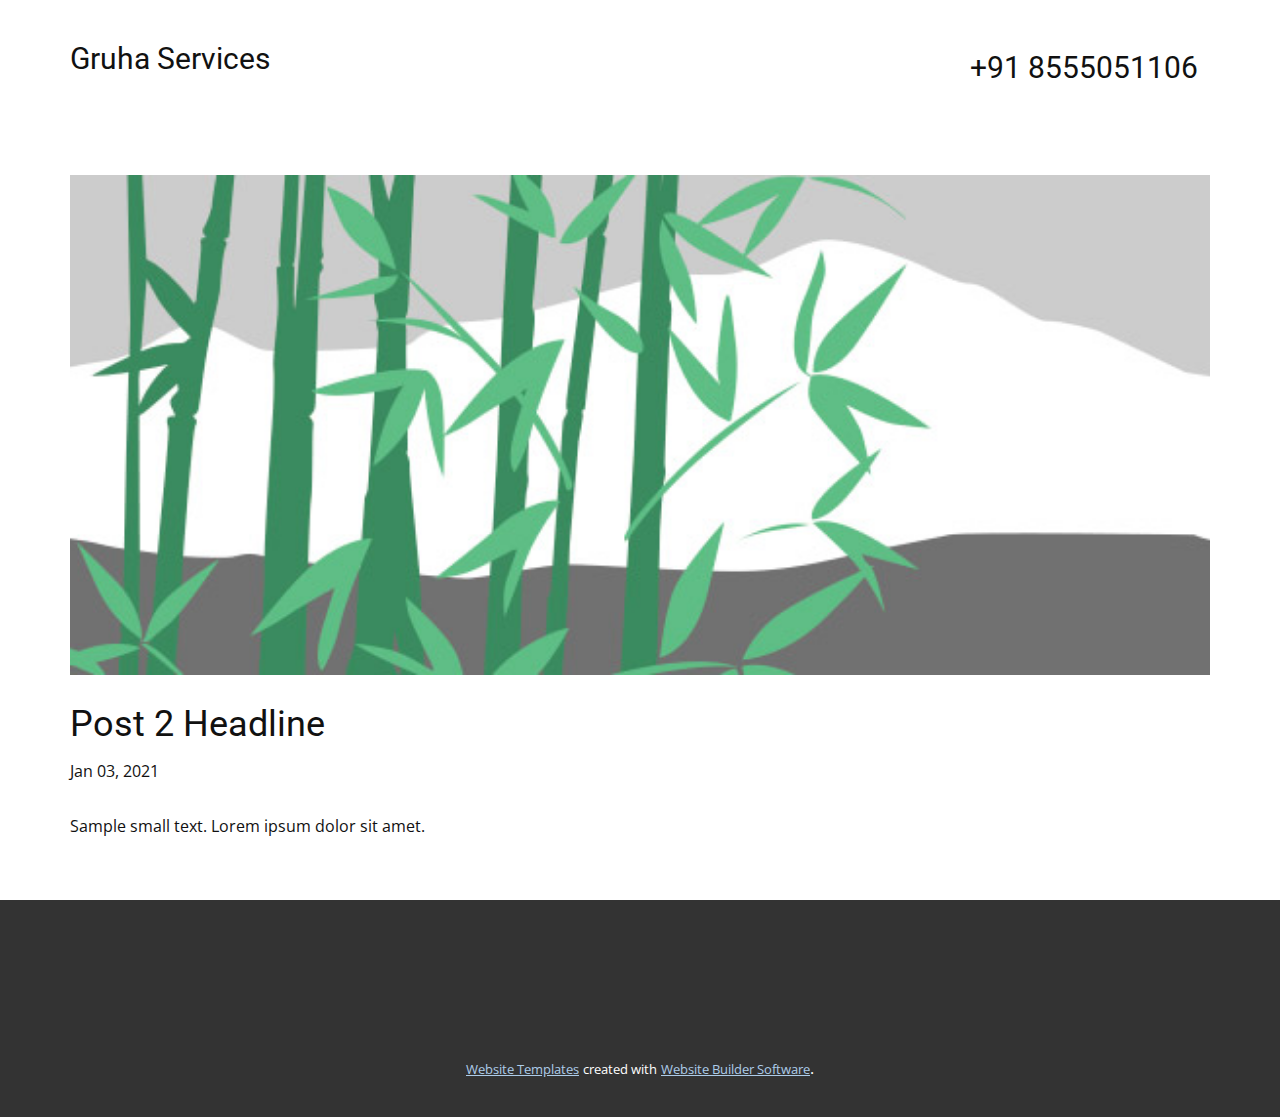
<file: blog/post-1.html>
<!doctype html>
<html style="font-size: 16px;"><head>
    <meta name="viewport" content="width=device-width, initial-scale=1.0">
    <meta charset="utf-8">
    <meta name="keywords" content="Blog Post 1">
    <meta name="description" content="">
    <meta name="page_type" content="np-template-header-footer-from-plugin">
    <title>Post 2 Headline</title>
    <link rel="stylesheet" href="../nicepage.css" media="screen">
<link rel="stylesheet" href="../Post-Template.css" media="screen">
    <script class="u-script" type="text/javascript" src="../jquery.js" defer=""></script>
    <script class="u-script" type="text/javascript" src="../nicepage.js" defer=""></script>
    <meta name="generator" content="Nicepage 3.11.0, nicepage.com">
    <link id="u-theme-google-font" rel="stylesheet" href="https://fonts.googleapis.com/css?family=Roboto:100,100i,300,300i,400,400i,500,500i,700,700i,900,900i|Open+Sans:300,300i,400,400i,600,600i,700,700i,800,800i">
    
    
    <script type="application/ld+json">{
		"@context": "http://schema.org",
		"@type": "Organization",
		"name": "",
		"url": "index.html"
}</script>
    <meta property="og:title" content="Post Template">
    <meta property="og:type" content="website">
    <meta name="theme-color" content="#478ac9">
    <link rel="canonical" href="../index.html">
    <meta property="og:url" content="index.html">
  </head>
  <body class="u-body"><header class="u-clearfix u-header" id="sec-9bbb"><div class="u-clearfix u-sheet u-sheet-1">
        <h3 class="u-align-left-sm u-align-left-xs u-headline u-text u-text-1">
          <a href="/">Gruha Services</a>
        </h3>
        <h3 class="u-align-right u-headline u-text u-text-2">
          <a href="/">+91 8555051106</a>
        </h3>
      </div></header>
    <section class="u-clearfix u-section-1" id="sec-a071">
      <div class="u-clearfix u-sheet u-sheet-1">
        <img src="[data-uri]" alt="" class="u-blog-control u-expanded-width u-image u-image-default u-image-1" data-image-width="1080" data-image-height="1080">
        <h2 class="u-blog-control u-custom-font u-expanded-width u-heading-font u-text u-text-1">Post 2 Headline</h2>
        <div class="u-metadata u-metadata-1">
          <span class="u-meta-date u-meta-icon">Jan 03, 2021</span>
          
          
        </div>
        <div class="u-blog-control u-expanded-width-sm u-expanded-width-xl u-expanded-width-xs u-post-content u-text u-text-2 fr-view">
  Sample small text. Lorem ipsum dolor sit amet.
  </div>
      </div>
    </section>
    
    
    <footer class="u-align-left u-clearfix u-footer u-grey-80 u-footer" id="sec-a7e4"><div class="u-clearfix u-sheet u-sheet-1"></div></footer>
    <section class="u-backlink u-clearfix u-grey-80">
      <a class="u-link" href="https://nicepage.com/website-templates" target="_blank">
        <span>Website Templates</span>
      </a>
      <p class="u-text">
        <span>created with</span>
      </p>
      <a class="u-link" href="https://nicepage.com/" target="_blank">
        <span>Website Builder Software</span>
      </a>. 
    </section>
  
</body></html>
</file>
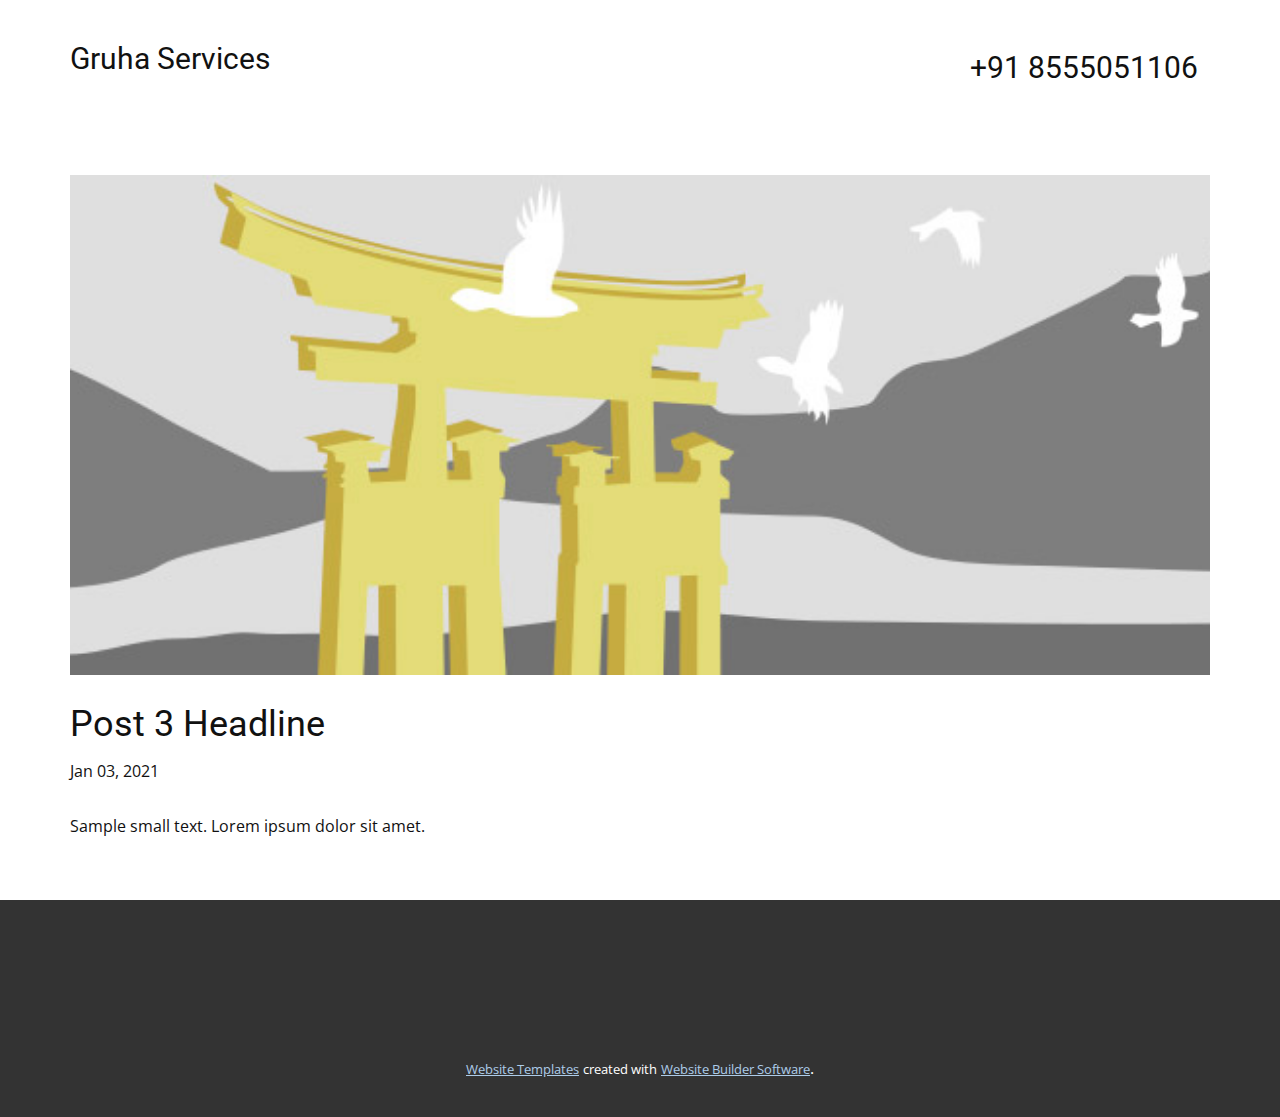
<file: blog/post-2.html>
<!doctype html>
<html style="font-size: 16px;"><head>
    <meta name="viewport" content="width=device-width, initial-scale=1.0">
    <meta charset="utf-8">
    <meta name="keywords" content="Blog Post 1">
    <meta name="description" content="">
    <meta name="page_type" content="np-template-header-footer-from-plugin">
    <title>Post 3 Headline</title>
    <link rel="stylesheet" href="../nicepage.css" media="screen">
<link rel="stylesheet" href="../Post-Template.css" media="screen">
    <script class="u-script" type="text/javascript" src="../jquery.js" defer=""></script>
    <script class="u-script" type="text/javascript" src="../nicepage.js" defer=""></script>
    <meta name="generator" content="Nicepage 3.11.0, nicepage.com">
    <link id="u-theme-google-font" rel="stylesheet" href="https://fonts.googleapis.com/css?family=Roboto:100,100i,300,300i,400,400i,500,500i,700,700i,900,900i|Open+Sans:300,300i,400,400i,600,600i,700,700i,800,800i">
    
    
    <script type="application/ld+json">{
		"@context": "http://schema.org",
		"@type": "Organization",
		"name": "",
		"url": "index.html"
}</script>
    <meta property="og:title" content="Post Template">
    <meta property="og:type" content="website">
    <meta name="theme-color" content="#478ac9">
    <link rel="canonical" href="../index.html">
    <meta property="og:url" content="index.html">
  </head>
  <body class="u-body"><header class="u-clearfix u-header" id="sec-9bbb"><div class="u-clearfix u-sheet u-sheet-1">
        <h3 class="u-align-left-sm u-align-left-xs u-headline u-text u-text-1">
          <a href="/">Gruha Services</a>
        </h3>
        <h3 class="u-align-right u-headline u-text u-text-2">
          <a href="/">+91 8555051106</a>
        </h3>
      </div></header>
    <section class="u-clearfix u-section-1" id="sec-a071">
      <div class="u-clearfix u-sheet u-sheet-1">
        <img src="[data-uri]" alt="" class="u-blog-control u-expanded-width u-image u-image-default u-image-1" data-image-width="1080" data-image-height="1080">
        <h2 class="u-blog-control u-custom-font u-expanded-width u-heading-font u-text u-text-1">Post 3 Headline</h2>
        <div class="u-metadata u-metadata-1">
          <span class="u-meta-date u-meta-icon">Jan 03, 2021</span>
          
          
        </div>
        <div class="u-blog-control u-expanded-width-sm u-expanded-width-xl u-expanded-width-xs u-post-content u-text u-text-2 fr-view">
  Sample small text. Lorem ipsum dolor sit amet.
  </div>
      </div>
    </section>
    
    
    <footer class="u-align-left u-clearfix u-footer u-grey-80 u-footer" id="sec-a7e4"><div class="u-clearfix u-sheet u-sheet-1"></div></footer>
    <section class="u-backlink u-clearfix u-grey-80">
      <a class="u-link" href="https://nicepage.com/website-templates" target="_blank">
        <span>Website Templates</span>
      </a>
      <p class="u-text">
        <span>created with</span>
      </p>
      <a class="u-link" href="https://nicepage.com/" target="_blank">
        <span>Website Builder Software</span>
      </a>. 
    </section>
  
</body></html>
</file>
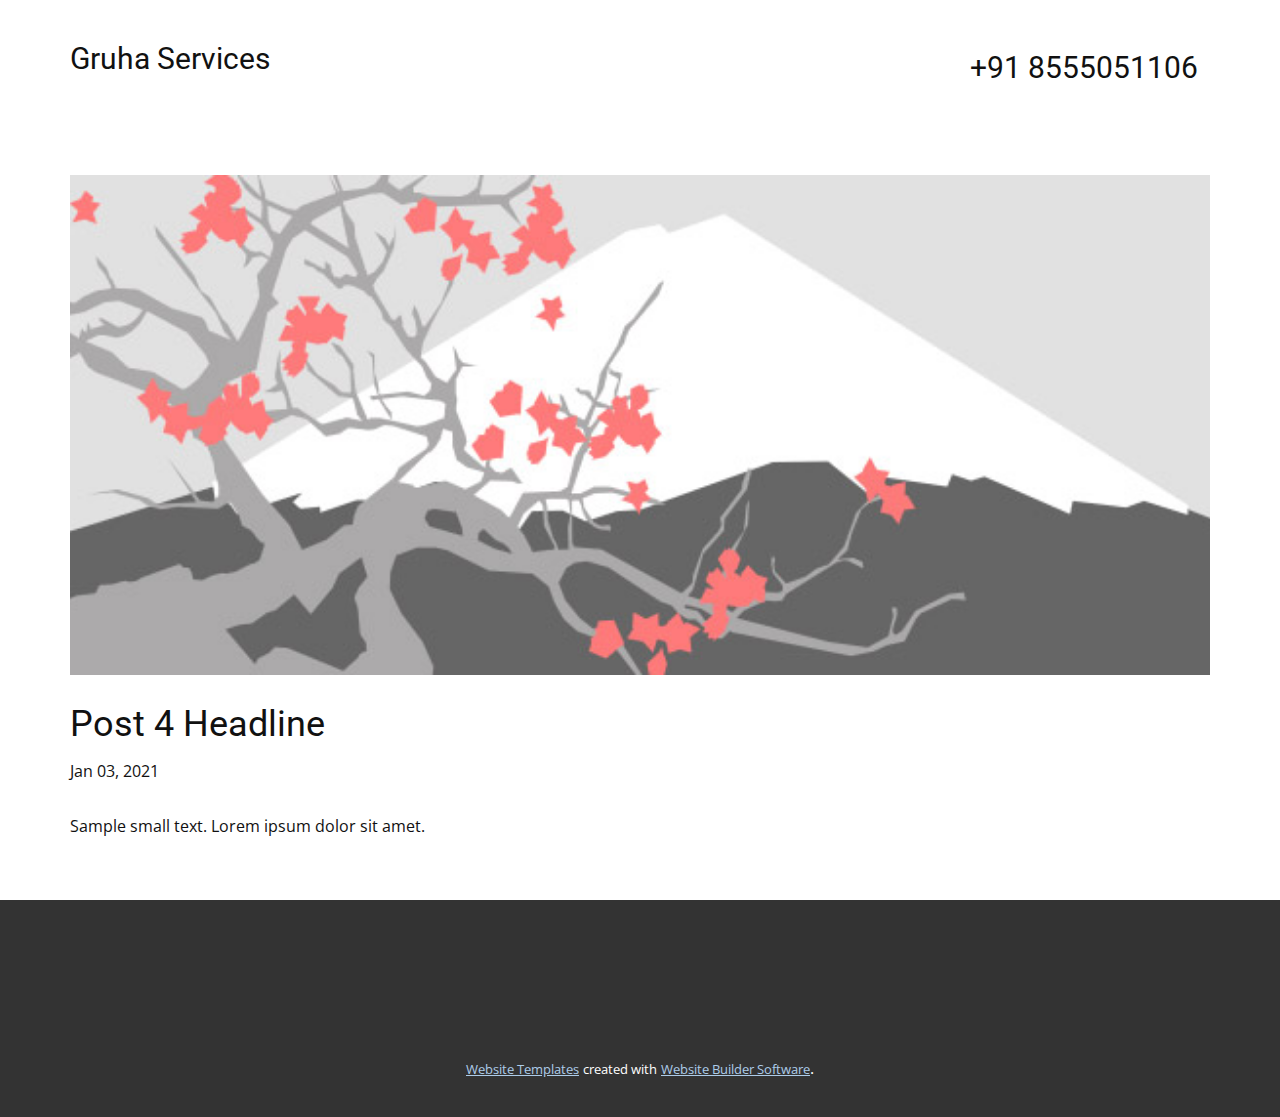
<file: blog/post-3.html>
<!doctype html>
<html style="font-size: 16px;"><head>
    <meta name="viewport" content="width=device-width, initial-scale=1.0">
    <meta charset="utf-8">
    <meta name="keywords" content="Blog Post 1">
    <meta name="description" content="">
    <meta name="page_type" content="np-template-header-footer-from-plugin">
    <title>Post 4 Headline</title>
    <link rel="stylesheet" href="../nicepage.css" media="screen">
<link rel="stylesheet" href="../Post-Template.css" media="screen">
    <script class="u-script" type="text/javascript" src="../jquery.js" defer=""></script>
    <script class="u-script" type="text/javascript" src="../nicepage.js" defer=""></script>
    <meta name="generator" content="Nicepage 3.11.0, nicepage.com">
    <link id="u-theme-google-font" rel="stylesheet" href="https://fonts.googleapis.com/css?family=Roboto:100,100i,300,300i,400,400i,500,500i,700,700i,900,900i|Open+Sans:300,300i,400,400i,600,600i,700,700i,800,800i">
    
    
    <script type="application/ld+json">{
		"@context": "http://schema.org",
		"@type": "Organization",
		"name": "",
		"url": "index.html"
}</script>
    <meta property="og:title" content="Post Template">
    <meta property="og:type" content="website">
    <meta name="theme-color" content="#478ac9">
    <link rel="canonical" href="../index.html">
    <meta property="og:url" content="index.html">
  </head>
  <body class="u-body"><header class="u-clearfix u-header" id="sec-9bbb"><div class="u-clearfix u-sheet u-sheet-1">
        <h3 class="u-align-left-sm u-align-left-xs u-headline u-text u-text-1">
          <a href="/">Gruha Services</a>
        </h3>
        <h3 class="u-align-right u-headline u-text u-text-2">
          <a href="/">+91 8555051106</a>
        </h3>
      </div></header>
    <section class="u-clearfix u-section-1" id="sec-a071">
      <div class="u-clearfix u-sheet u-sheet-1">
        <img src="[data-uri]" alt="" class="u-blog-control u-expanded-width u-image u-image-default u-image-1" data-image-width="1080" data-image-height="1080">
        <h2 class="u-blog-control u-custom-font u-expanded-width u-heading-font u-text u-text-1">Post 4 Headline</h2>
        <div class="u-metadata u-metadata-1">
          <span class="u-meta-date u-meta-icon">Jan 03, 2021</span>
          
          
        </div>
        <div class="u-blog-control u-expanded-width-sm u-expanded-width-xl u-expanded-width-xs u-post-content u-text u-text-2 fr-view">
  Sample small text. Lorem ipsum dolor sit amet.
  </div>
      </div>
    </section>
    
    
    <footer class="u-align-left u-clearfix u-footer u-grey-80 u-footer" id="sec-a7e4"><div class="u-clearfix u-sheet u-sheet-1"></div></footer>
    <section class="u-backlink u-clearfix u-grey-80">
      <a class="u-link" href="https://nicepage.com/website-templates" target="_blank">
        <span>Website Templates</span>
      </a>
      <p class="u-text">
        <span>created with</span>
      </p>
      <a class="u-link" href="https://nicepage.com/" target="_blank">
        <span>Website Builder Software</span>
      </a>. 
    </section>
  
</body></html>
</file>
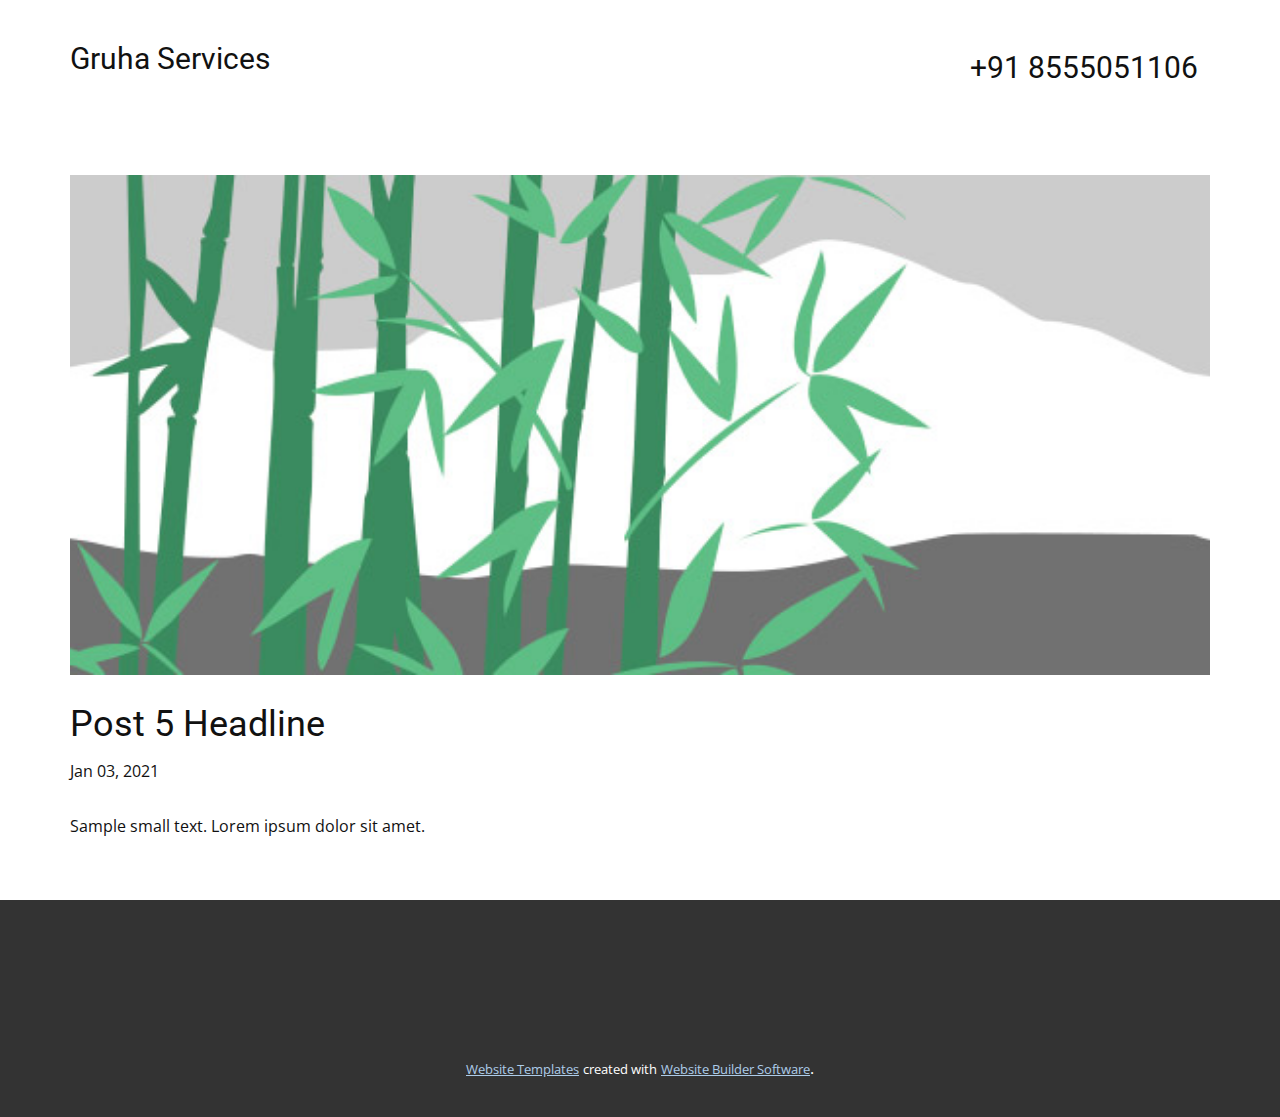
<file: blog/post-4.html>
<!doctype html>
<html style="font-size: 16px;"><head>
    <meta name="viewport" content="width=device-width, initial-scale=1.0">
    <meta charset="utf-8">
    <meta name="keywords" content="Blog Post 1">
    <meta name="description" content="">
    <meta name="page_type" content="np-template-header-footer-from-plugin">
    <title>Post 5 Headline</title>
    <link rel="stylesheet" href="../nicepage.css" media="screen">
<link rel="stylesheet" href="../Post-Template.css" media="screen">
    <script class="u-script" type="text/javascript" src="../jquery.js" defer=""></script>
    <script class="u-script" type="text/javascript" src="../nicepage.js" defer=""></script>
    <meta name="generator" content="Nicepage 3.11.0, nicepage.com">
    <link id="u-theme-google-font" rel="stylesheet" href="https://fonts.googleapis.com/css?family=Roboto:100,100i,300,300i,400,400i,500,500i,700,700i,900,900i|Open+Sans:300,300i,400,400i,600,600i,700,700i,800,800i">
    
    
    <script type="application/ld+json">{
		"@context": "http://schema.org",
		"@type": "Organization",
		"name": "",
		"url": "index.html"
}</script>
    <meta property="og:title" content="Post Template">
    <meta property="og:type" content="website">
    <meta name="theme-color" content="#478ac9">
    <link rel="canonical" href="../index.html">
    <meta property="og:url" content="index.html">
  </head>
  <body class="u-body"><header class="u-clearfix u-header" id="sec-9bbb"><div class="u-clearfix u-sheet u-sheet-1">
        <h3 class="u-align-left-sm u-align-left-xs u-headline u-text u-text-1">
          <a href="/">Gruha Services</a>
        </h3>
        <h3 class="u-align-right u-headline u-text u-text-2">
          <a href="/">+91 8555051106</a>
        </h3>
      </div></header>
    <section class="u-clearfix u-section-1" id="sec-a071">
      <div class="u-clearfix u-sheet u-sheet-1">
        <img src="[data-uri]" alt="" class="u-blog-control u-expanded-width u-image u-image-default u-image-1" data-image-width="1080" data-image-height="1080">
        <h2 class="u-blog-control u-custom-font u-expanded-width u-heading-font u-text u-text-1">Post 5 Headline</h2>
        <div class="u-metadata u-metadata-1">
          <span class="u-meta-date u-meta-icon">Jan 03, 2021</span>
          
          
        </div>
        <div class="u-blog-control u-expanded-width-sm u-expanded-width-xl u-expanded-width-xs u-post-content u-text u-text-2 fr-view">
  Sample small text. Lorem ipsum dolor sit amet.
  </div>
      </div>
    </section>
    
    
    <footer class="u-align-left u-clearfix u-footer u-grey-80 u-footer" id="sec-a7e4"><div class="u-clearfix u-sheet u-sheet-1"></div></footer>
    <section class="u-backlink u-clearfix u-grey-80">
      <a class="u-link" href="https://nicepage.com/website-templates" target="_blank">
        <span>Website Templates</span>
      </a>
      <p class="u-text">
        <span>created with</span>
      </p>
      <a class="u-link" href="https://nicepage.com/" target="_blank">
        <span>Website Builder Software</span>
      </a>. 
    </section>
  
</body></html>
</file>
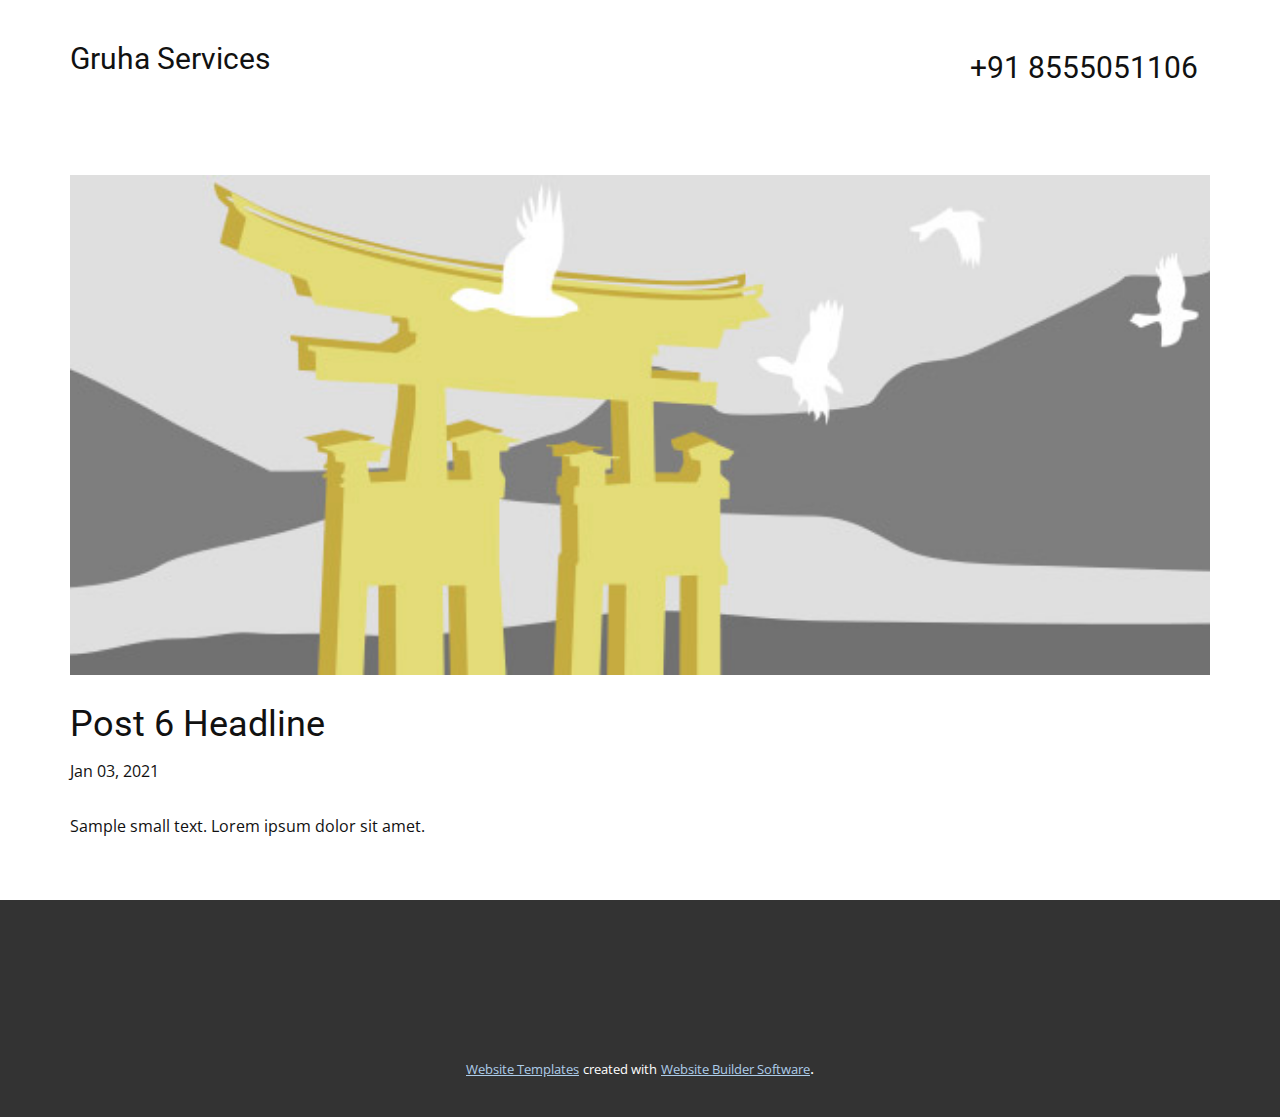
<file: blog/post-5.html>
<!doctype html>
<html style="font-size: 16px;"><head>
    <meta name="viewport" content="width=device-width, initial-scale=1.0">
    <meta charset="utf-8">
    <meta name="keywords" content="Blog Post 1">
    <meta name="description" content="">
    <meta name="page_type" content="np-template-header-footer-from-plugin">
    <title>Post 6 Headline</title>
    <link rel="stylesheet" href="../nicepage.css" media="screen">
<link rel="stylesheet" href="../Post-Template.css" media="screen">
    <script class="u-script" type="text/javascript" src="../jquery.js" defer=""></script>
    <script class="u-script" type="text/javascript" src="../nicepage.js" defer=""></script>
    <meta name="generator" content="Nicepage 3.11.0, nicepage.com">
    <link id="u-theme-google-font" rel="stylesheet" href="https://fonts.googleapis.com/css?family=Roboto:100,100i,300,300i,400,400i,500,500i,700,700i,900,900i|Open+Sans:300,300i,400,400i,600,600i,700,700i,800,800i">
    
    
    <script type="application/ld+json">{
		"@context": "http://schema.org",
		"@type": "Organization",
		"name": "",
		"url": "index.html"
}</script>
    <meta property="og:title" content="Post Template">
    <meta property="og:type" content="website">
    <meta name="theme-color" content="#478ac9">
    <link rel="canonical" href="../index.html">
    <meta property="og:url" content="index.html">
  </head>
  <body class="u-body"><header class="u-clearfix u-header" id="sec-9bbb"><div class="u-clearfix u-sheet u-sheet-1">
        <h3 class="u-align-left-sm u-align-left-xs u-headline u-text u-text-1">
          <a href="/">Gruha Services</a>
        </h3>
        <h3 class="u-align-right u-headline u-text u-text-2">
          <a href="/">+91 8555051106</a>
        </h3>
      </div></header>
    <section class="u-clearfix u-section-1" id="sec-a071">
      <div class="u-clearfix u-sheet u-sheet-1">
        <img src="[data-uri]" alt="" class="u-blog-control u-expanded-width u-image u-image-default u-image-1" data-image-width="1080" data-image-height="1080">
        <h2 class="u-blog-control u-custom-font u-expanded-width u-heading-font u-text u-text-1">Post 6 Headline</h2>
        <div class="u-metadata u-metadata-1">
          <span class="u-meta-date u-meta-icon">Jan 03, 2021</span>
          
          
        </div>
        <div class="u-blog-control u-expanded-width-sm u-expanded-width-xl u-expanded-width-xs u-post-content u-text u-text-2 fr-view">
  Sample small text. Lorem ipsum dolor sit amet.
  </div>
      </div>
    </section>
    
    
    <footer class="u-align-left u-clearfix u-footer u-grey-80 u-footer" id="sec-a7e4"><div class="u-clearfix u-sheet u-sheet-1"></div></footer>
    <section class="u-backlink u-clearfix u-grey-80">
      <a class="u-link" href="https://nicepage.com/website-templates" target="_blank">
        <span>Website Templates</span>
      </a>
      <p class="u-text">
        <span>created with</span>
      </p>
      <a class="u-link" href="https://nicepage.com/" target="_blank">
        <span>Website Builder Software</span>
      </a>. 
    </section>
  
</body></html>
</file>
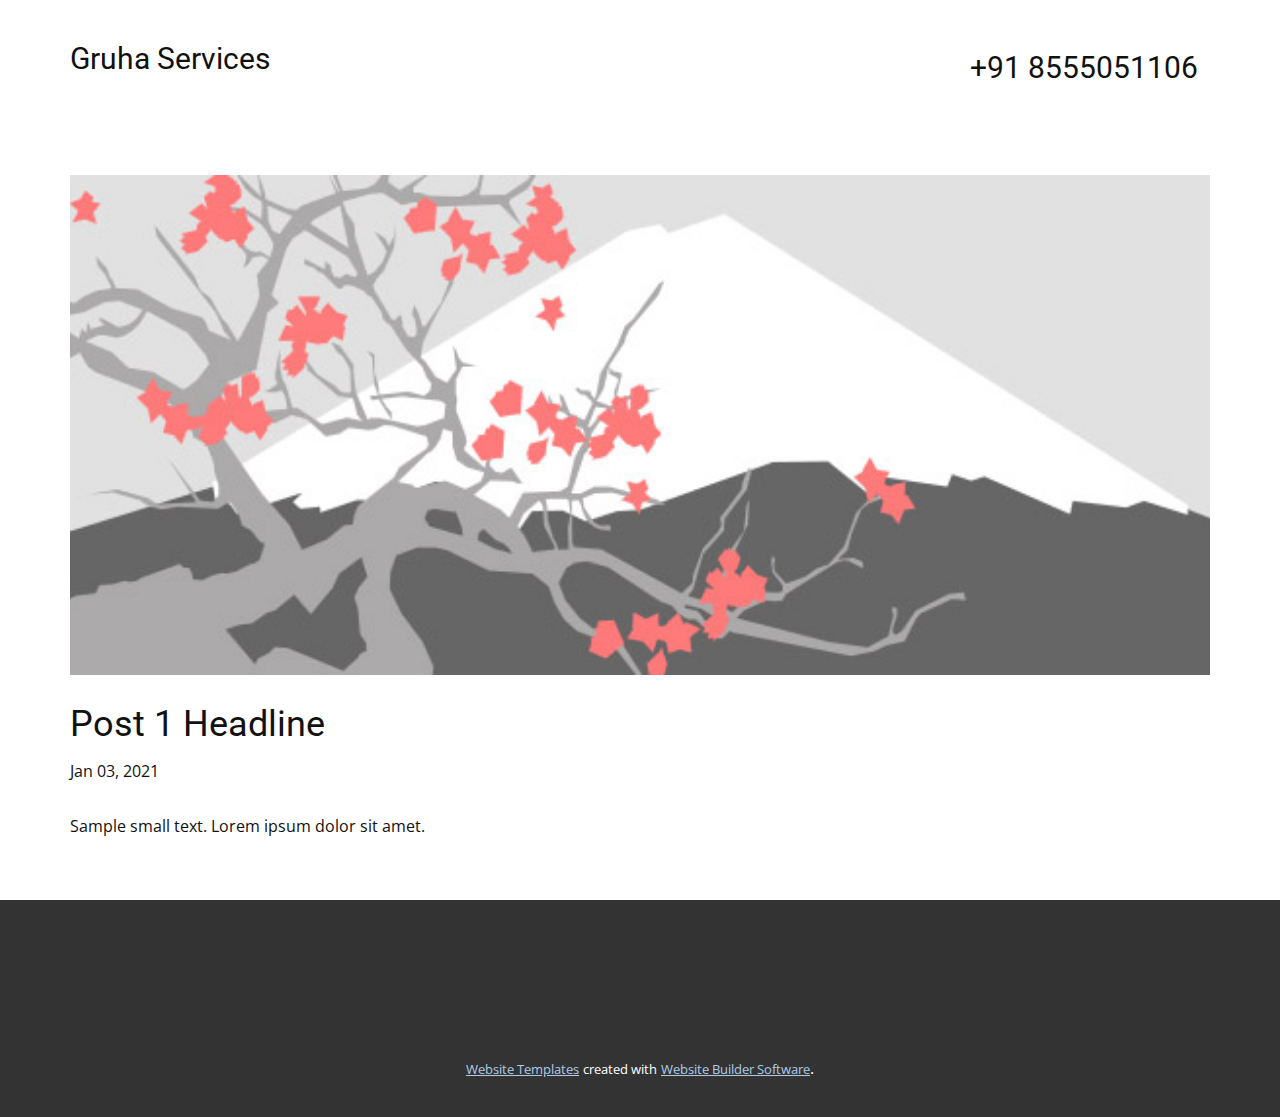
<file: blog/post.html>
<!doctype html>
<html style="font-size: 16px;"><head>
    <meta name="viewport" content="width=device-width, initial-scale=1.0">
    <meta charset="utf-8">
    <meta name="keywords" content="Blog Post 1">
    <meta name="description" content="">
    <meta name="page_type" content="np-template-header-footer-from-plugin">
    <title>Post 1 Headline</title>
    <link rel="stylesheet" href="../nicepage.css" media="screen">
<link rel="stylesheet" href="../Post-Template.css" media="screen">
    <script class="u-script" type="text/javascript" src="../jquery.js" defer=""></script>
    <script class="u-script" type="text/javascript" src="../nicepage.js" defer=""></script>
    <meta name="generator" content="Nicepage 3.11.0, nicepage.com">
    <link id="u-theme-google-font" rel="stylesheet" href="https://fonts.googleapis.com/css?family=Roboto:100,100i,300,300i,400,400i,500,500i,700,700i,900,900i|Open+Sans:300,300i,400,400i,600,600i,700,700i,800,800i">
    
    
    <script type="application/ld+json">{
		"@context": "http://schema.org",
		"@type": "Organization",
		"name": "",
		"url": "index.html"
}</script>
    <meta property="og:title" content="Post Template">
    <meta property="og:type" content="website">
    <meta name="theme-color" content="#478ac9">
    <link rel="canonical" href="../index.html">
    <meta property="og:url" content="index.html">
  </head>
  <body class="u-body"><header class="u-clearfix u-header" id="sec-9bbb"><div class="u-clearfix u-sheet u-sheet-1">
        <h3 class="u-align-left-sm u-align-left-xs u-headline u-text u-text-1">
          <a href="/">Gruha Services</a>
        </h3>
        <h3 class="u-align-right u-headline u-text u-text-2">
          <a href="/">+91 8555051106</a>
        </h3>
      </div></header>
    <section class="u-clearfix u-section-1" id="sec-a071">
      <div class="u-clearfix u-sheet u-sheet-1">
        <img src="[data-uri]" alt="" class="u-blog-control u-expanded-width u-image u-image-default u-image-1" data-image-width="1080" data-image-height="1080">
        <h2 class="u-blog-control u-custom-font u-expanded-width u-heading-font u-text u-text-1">Post 1 Headline</h2>
        <div class="u-metadata u-metadata-1">
          <span class="u-meta-date u-meta-icon">Jan 03, 2021</span>
          
          
        </div>
        <div class="u-blog-control u-expanded-width-sm u-expanded-width-xl u-expanded-width-xs u-post-content u-text u-text-2 fr-view">
  Sample small text. Lorem ipsum dolor sit amet.
  </div>
      </div>
    </section>
    
    
    <footer class="u-align-left u-clearfix u-footer u-grey-80 u-footer" id="sec-a7e4"><div class="u-clearfix u-sheet u-sheet-1"></div></footer>
    <section class="u-backlink u-clearfix u-grey-80">
      <a class="u-link" href="https://nicepage.com/website-templates" target="_blank">
        <span>Website Templates</span>
      </a>
      <p class="u-text">
        <span>created with</span>
      </p>
      <a class="u-link" href="https://nicepage.com/" target="_blank">
        <span>Website Builder Software</span>
      </a>. 
    </section>
  
</body></html>
</file>
